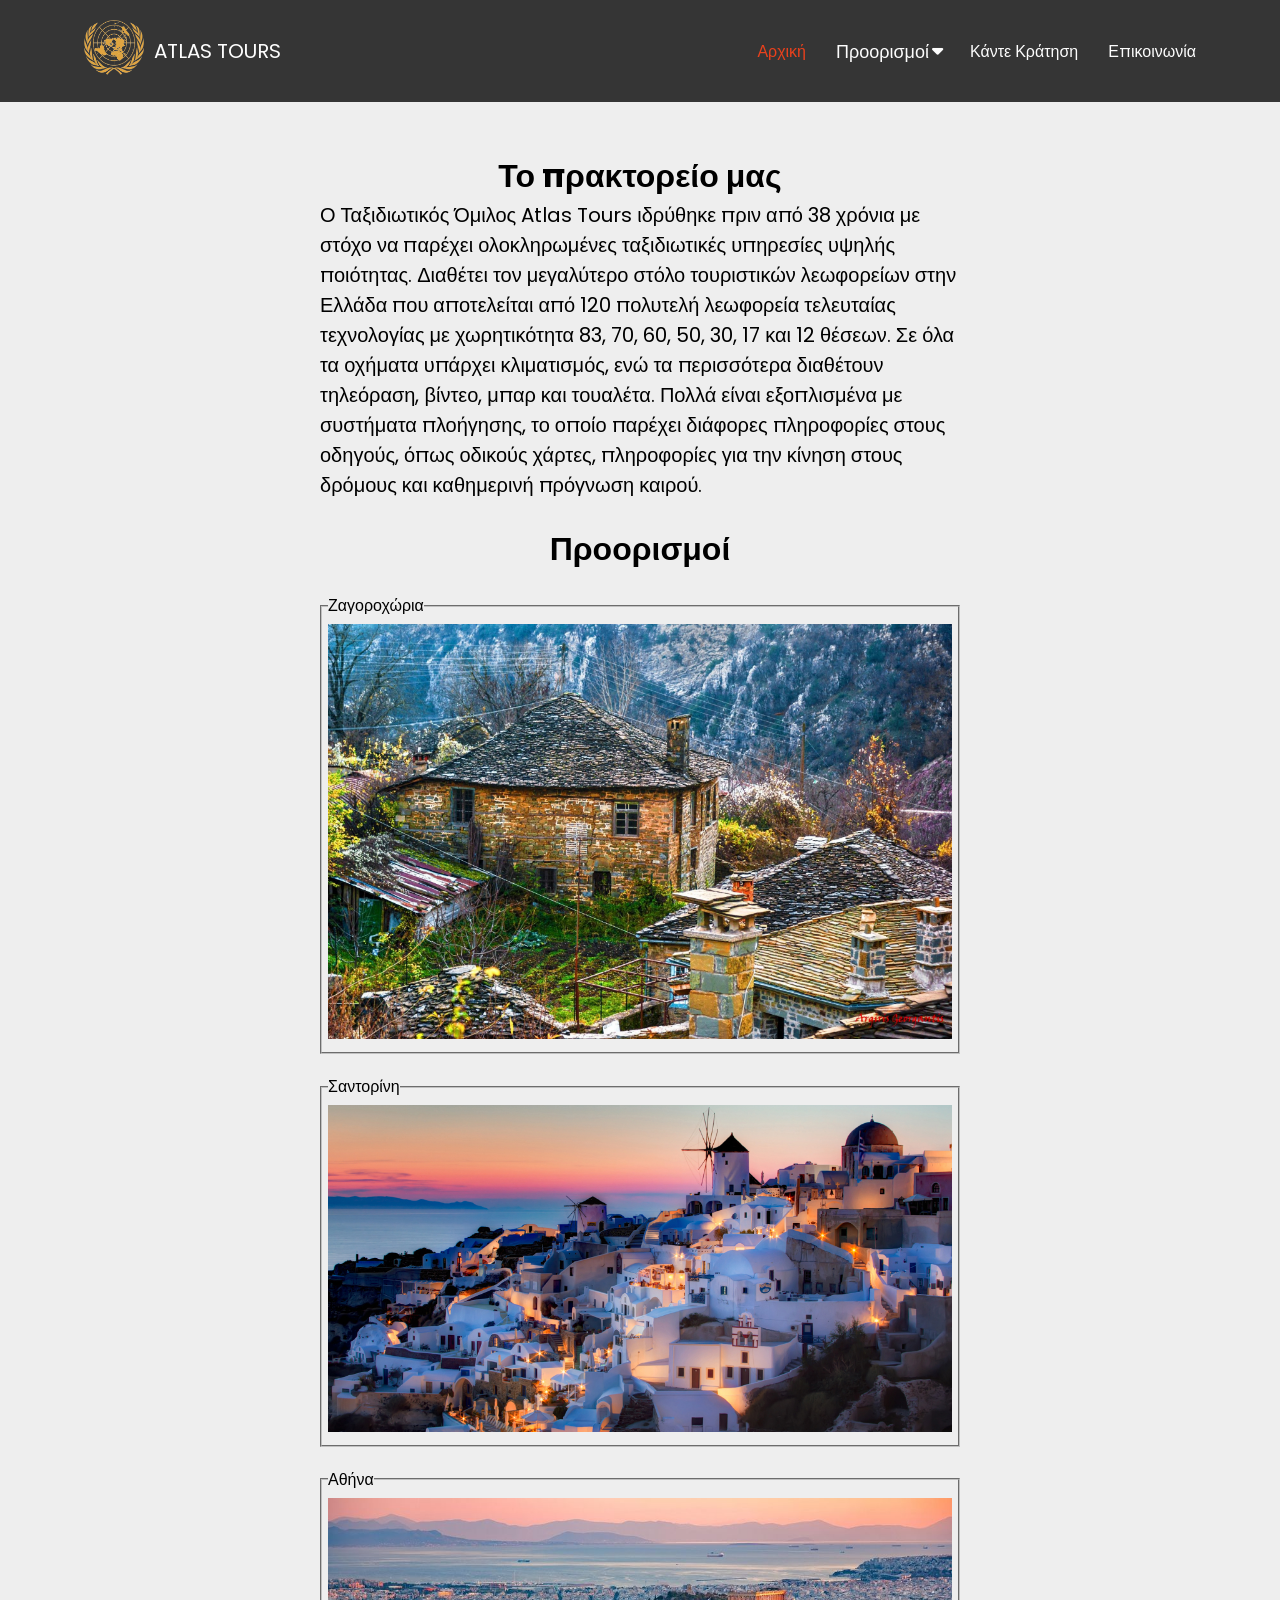
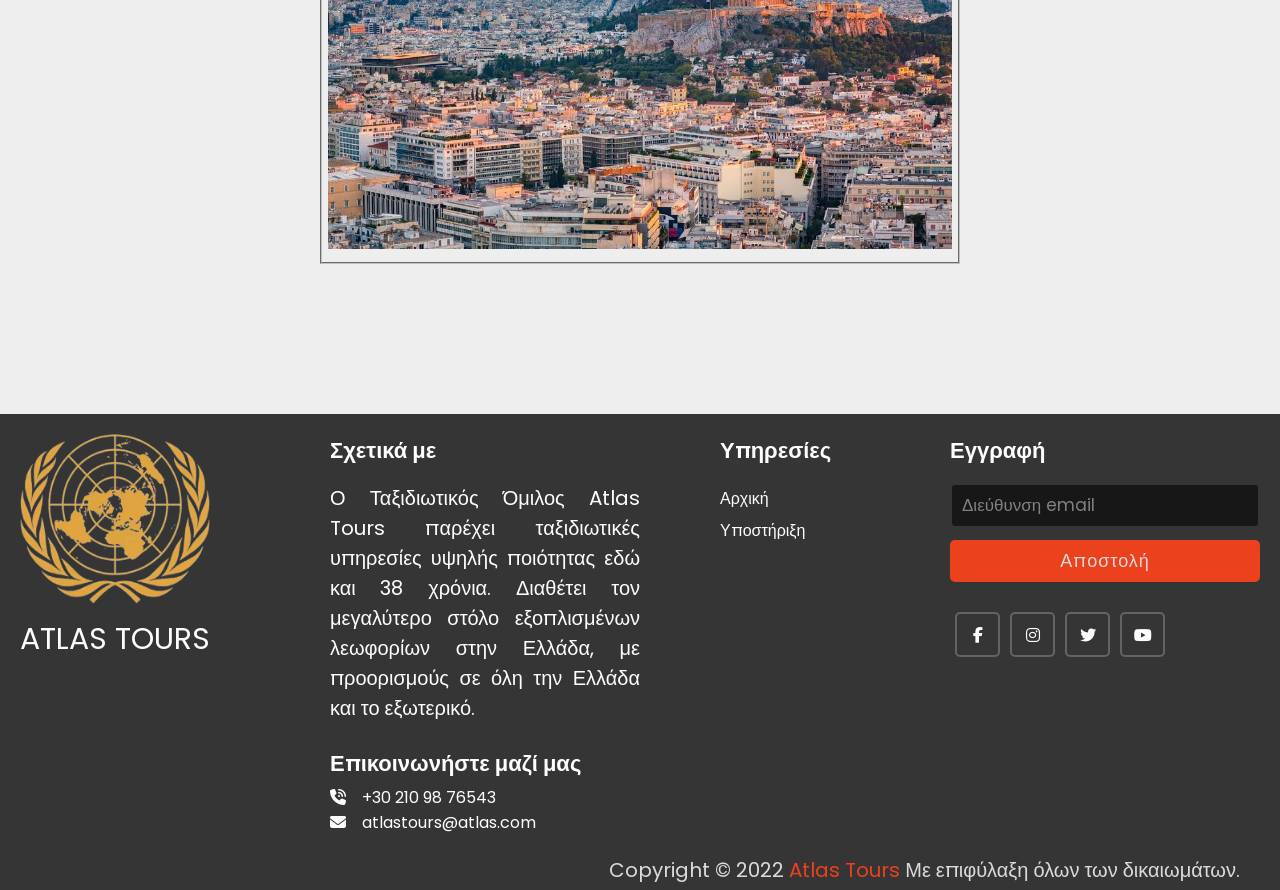
<file: Atlas Tours/index.html>
<!DOCTYPE html>
<html lang="el">
    <head>
        <meta charset="UTF-8">
        <meta name="viewport" content="width=device-width, initial-scale=1.0">
        <link rel="icon" href="images/logo.png">
        <link rel="stylesheet" type="text/css" href="body.css">
        <link rel="stylesheet" type="text/css" href="navbar.css">
        <link rel="stylesheet" type="text/css" href="footer.css">
        <link rel="stylesheet" type="text/css" href="https://cdnjs.cloudflare.com/ajax/libs/font-awesome/6.1.1/css/all.min.css">
        <link rel="stylesheet" type="text/css" href="form.css">
        <script type="text/javascript" src="javascript.js" defer></script>
        <title>Atlas Tours - Αρχική</title>
    </head>
    <body>
        <header id="anchor">
            <div class="header-inner">
                <div class="logo">
                    <a href="index.html"><img src="images/logo.png" alt="Logo"></a>
                    <a href="index.html">
                        <p>ATLAS TOURS</p>
                    </a>
                </div>
                <nav class="nav-menu">
                    <div class="navbar-links">
                        <ul>
                            <a href="index.html" class="nav-link-active">Αρχική</a>
                            <div class="dropdown">
                                <button class="dropbtn navbar-links">Προορισμοί
                                <i class="fa fa-caret-down" style="position: relative; left: 3px"></i>
                                </button>
                                <div class="dropdown-content">
                                    <a href="zagorochoria.html">Ζαγοροχώρια</a>
                                    <a href="santorini.html">Σαντορίνη</a>
                                    <a href="athens.html">Αθήνα</a>
                                </div>
                            </div>
                            <a href="booking.html">Κάντε Κράτηση</a>
                            <a href="contact.html">Επικοινωνία</a>
                        </ul>
                    </div>
                </nav>
            </div>
        </header>
        <a id="scrollup-off" href="#anchor" style="position: fixed; z-index: 2147483647;"><i class="fa fa-chevron-up"></i></a>
        <br><br>
        <div class="main-content">
            <center>
                <h1>Το πρακτορείο μας</h1>
            </center>
            <p>Ο Ταξιδιωτικός Όμιλος Atlas Tours ιδρύθηκε πριν από 38 χρόνια με στόχο να παρέχει ολοκληρωμένες ταξιδιωτικές υπηρεσίες υψηλής ποιότητας. Διαθέτει τον μεγαλύτερο στόλο τουριστικών λεωφορείων στην Ελλάδα που αποτελείται από 120 πολυτελή λεωφορεία τελευταίας τεχνολογίας με χωρητικότητα 83, 70, 60, 50, 30, 17 και 12 θέσεων. Σε όλα τα οχήματα υπάρχει κλιματισμός, ενώ τα περισσότερα διαθέτουν τηλεόραση, βίντεο, μπαρ και τουαλέτα. Πολλά είναι εξοπλισμένα με συστήματα πλοήγησης, το οποίο παρέχει διάφορες πληροφορίες στους οδηγούς, όπως οδικούς χάρτες, πληροφορίες για την κίνηση στους δρόμους και καθημερινή πρόγνωση καιρού. </p>
        </div>
        <br>
        <div class="dest-image">
            <h1 style="text-align: center;">Προορισμοί</h1>
            <ul>
                <fieldset>
                    <legend>Ζαγοροχώρια</legend>
                    <a href="zagorochoria.html"><img src="images/zagoroxoria.jpg" width="100%"></a>
                </fieldset>
                <fieldset>
                    <legend>Σαντορίνη</legend>
                    <a href="santorini.html"><img src="images/santorini.jpg" width="100%"></a>
                </fieldset>
                <fieldset>
                    <legend>Αθήνα</legend>
                    <a href="athens.html"><img src="images/athens.jpg" width="100%"></a>
                </fieldset>
            </ul>
        </div>
        <br><br><br>
        <br><br><br>
        <footer>
            <div class="footer-content">
                <div class="logo-footer box">
                    <a href="index.html">
                    <img src="images/logo.png" alt="logo" />
                    </a>
                    <br>
                    <a href="index.html">ATLAS TOURS</a>
                </div>
                <div class="left box">
                    <div class="upper">
                        <div class="topic">Σχετικά με</div>
                        <p>Ο Ταξιδιωτικός Όμιλος Atlas Tours παρέχει ταξιδιωτικές υπηρεσίες υψηλής ποιότητας εδώ και 38 χρόνια.
                            Διαθέτει τον μεγαλύτερο στόλο εξοπλισμένων λεωφορίων στην Ελλάδα, με προορισμούς σε όλη την Ελλάδα και το εξωτερικό.
                        </p>
                    </div>
                    <div class="lower">
                        <div class="topic">Επικοινωνήστε μαζί μας</div>
                        <div class="phone">
                            <a href="tel: 210420696969">
                            <i class="fas fa-phone-volume"></i>+30 210 98 76543</a>
                        </div>
                        <div class="email">
                            <a href="mailto:atlastours@atlas.com">
                            <i class="fas fa-envelope"></i>atlastours@atlas.com</a>
                        </div>
                    </div>
                </div>
                <div class="middle box">
                    <div class="topic">Υπηρεσίες</div>
                    <div>
                        <a href="index.html">Αρχική</a>
                    </div>
                    <div>
                        <a href="contact.html">Υποστήριξη</a>
                    </div>
                </div>
                <div class="right box">
                    <div class="topic">Εγγραφή</div>
                    <form action="#">
                        <input type="text" placeholder="Διεύθυνση email">
                        <input type="submit" name="" value="Αποστολή">
                        <div class="media-icons">
                            <div class="facebook">
                                <a href="https://www.facebook.com">
                                <i class="fab fa-facebook-f"></i>
                                </a>
                            </div>
                            <div class="instagram">
                                <a href="https://www.instagram.com">
                                <i class="fab fa-instagram"></i>
                                </a>
                            </div>
                            <div class="twitter">
                                <a href="https://www.twitter.com">
                                <i class="fab fa-twitter"></i>
                                </a>
                            </div>
                            <div class="youtube">
                                <a href="https://www.youtube.com">
                                <i class="fab fa-youtube"></i>
                                </a>
                            </div>
                        </div>
                    </form>
                </div>
            </div>
            <div class="bottom">
                <p>Copyright © 2022 <a href="index.html">Atlas Tours</a> Με επιφύλαξη όλων των δικαιωμάτων. </p>
            </div>
        </footer>
    </body>
</html>
</file>
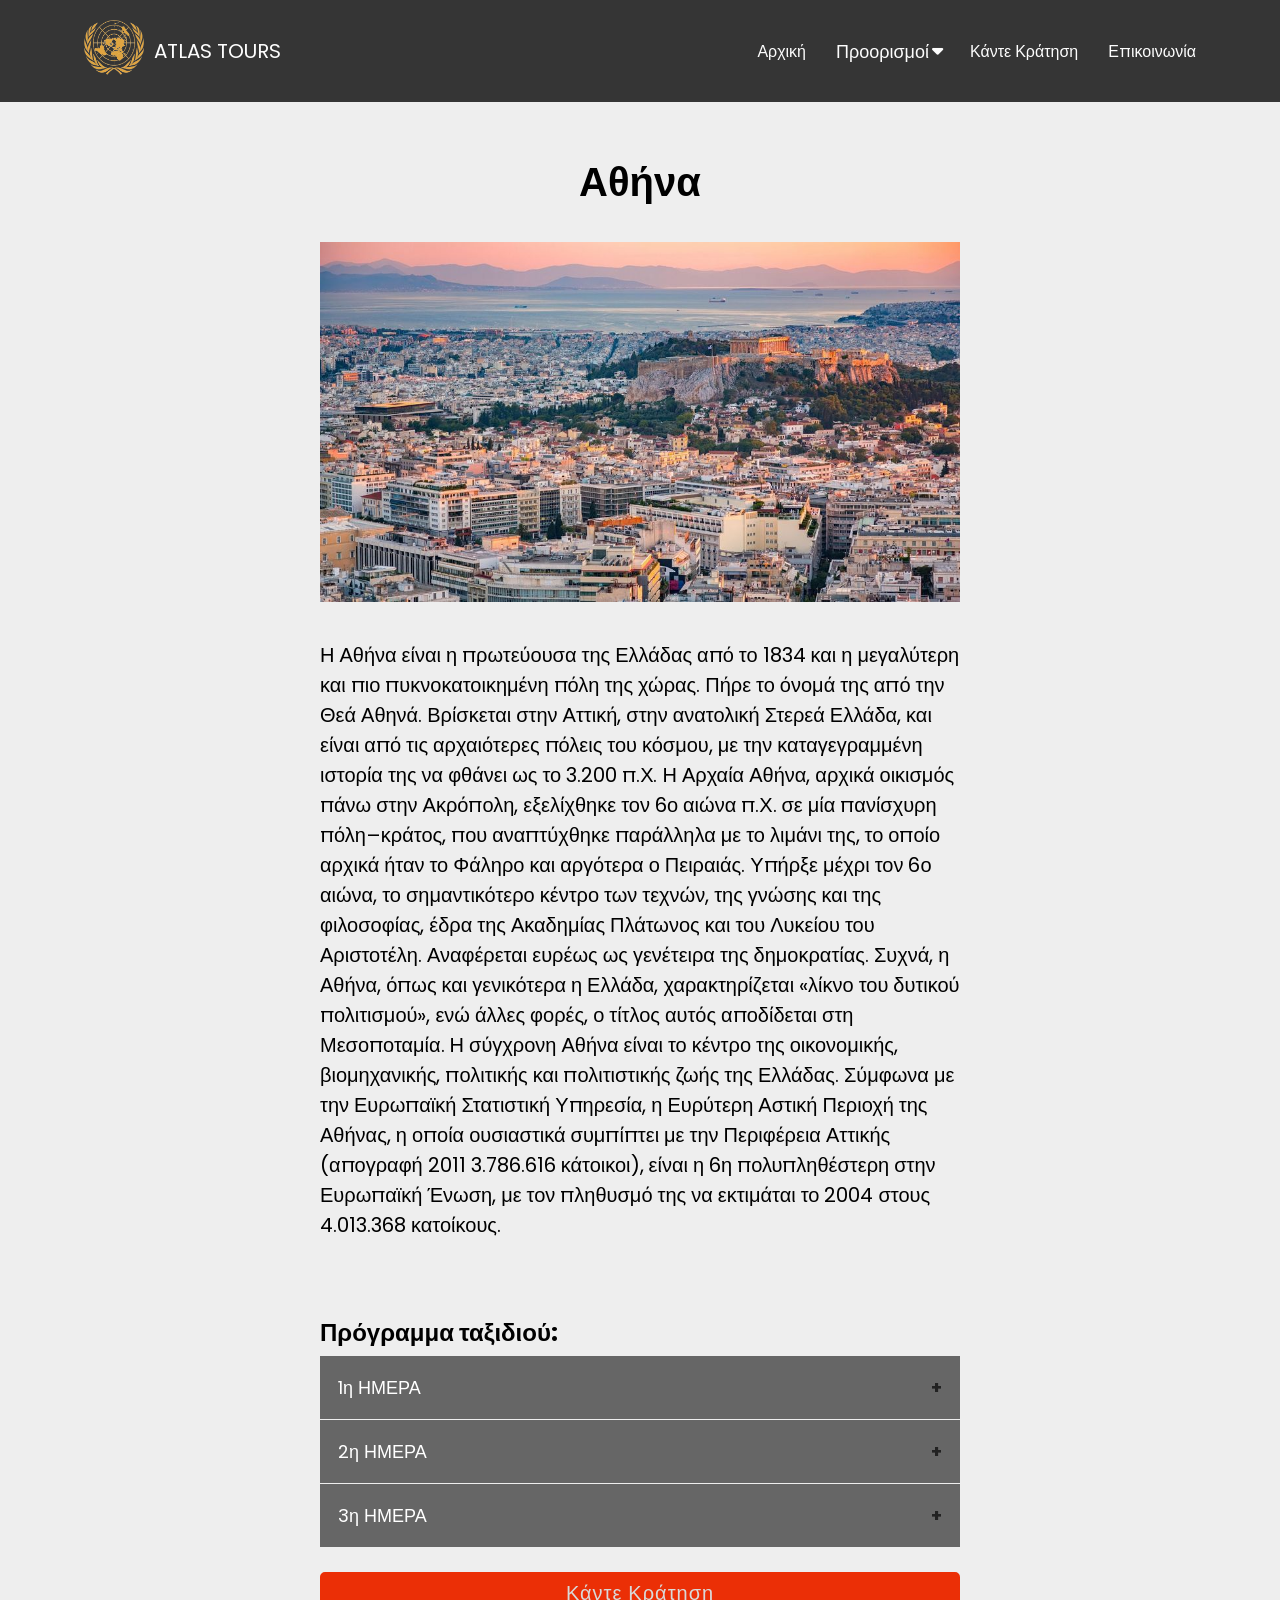
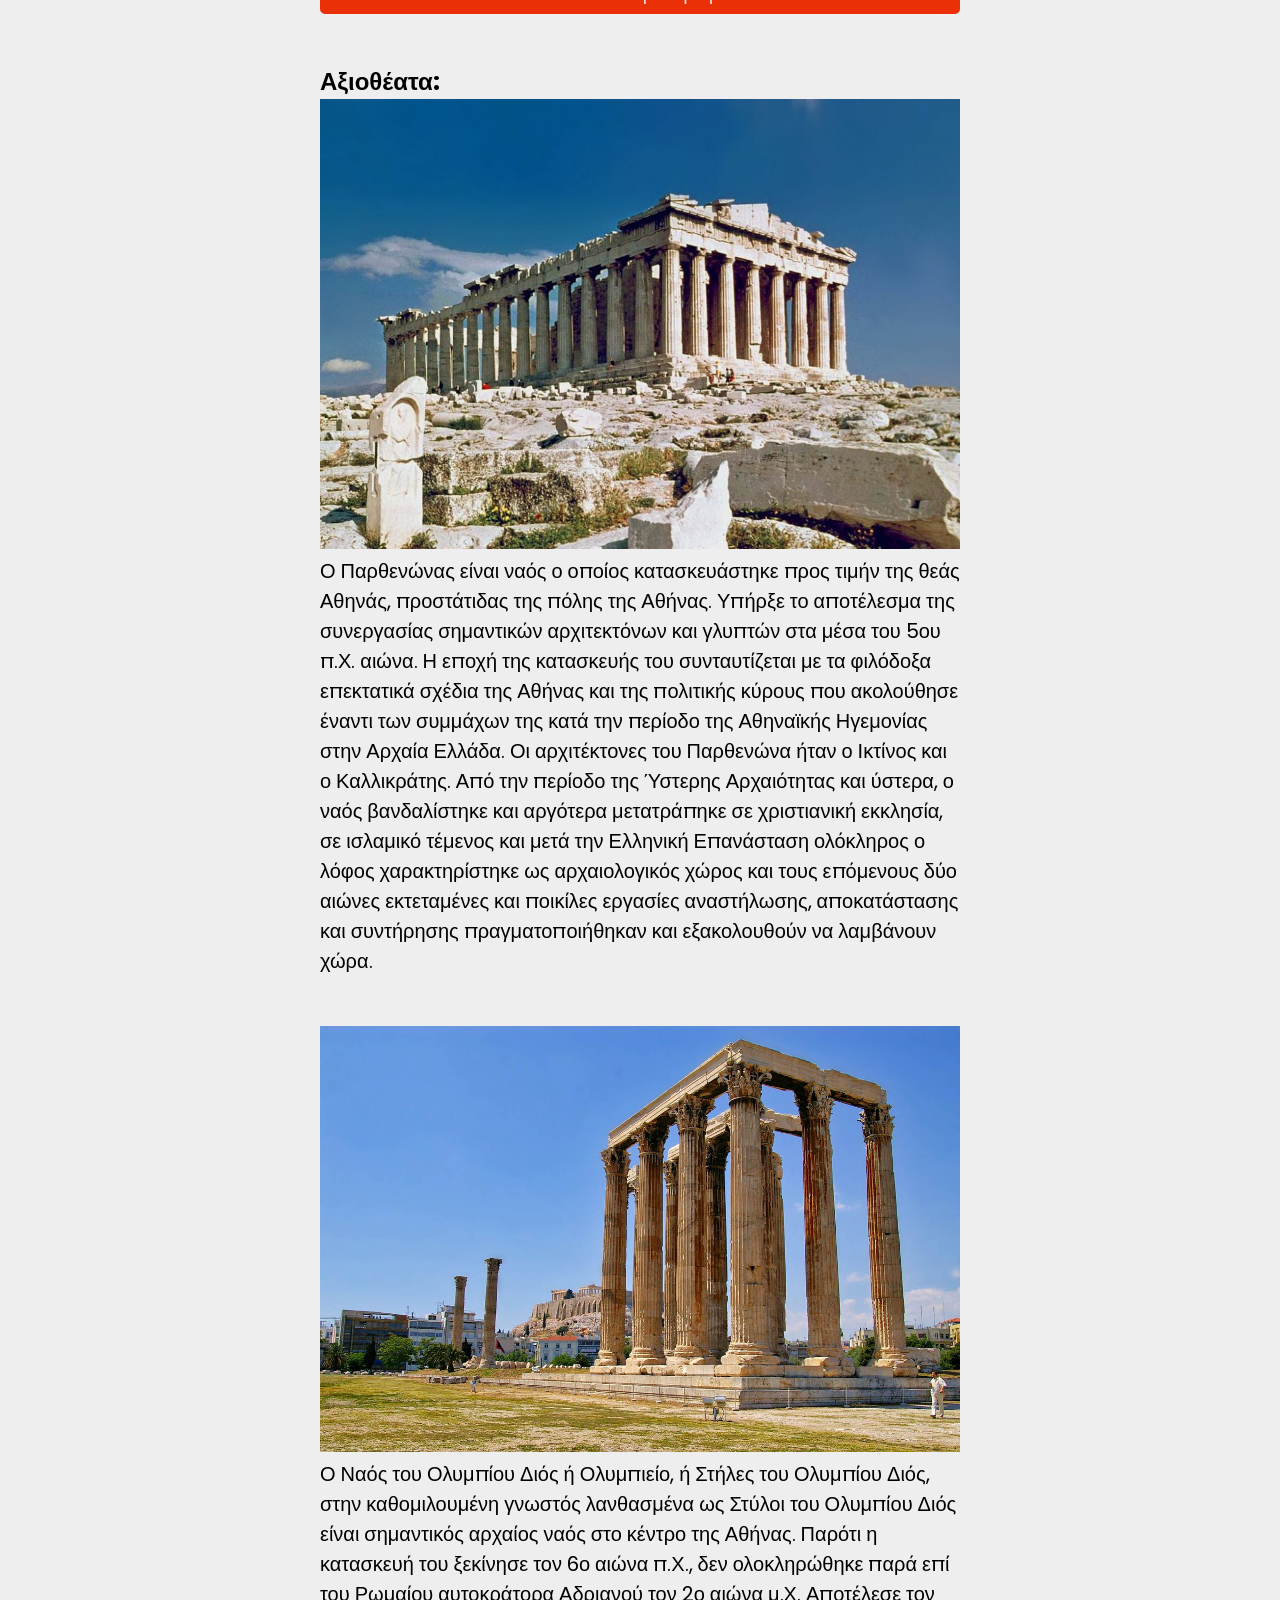
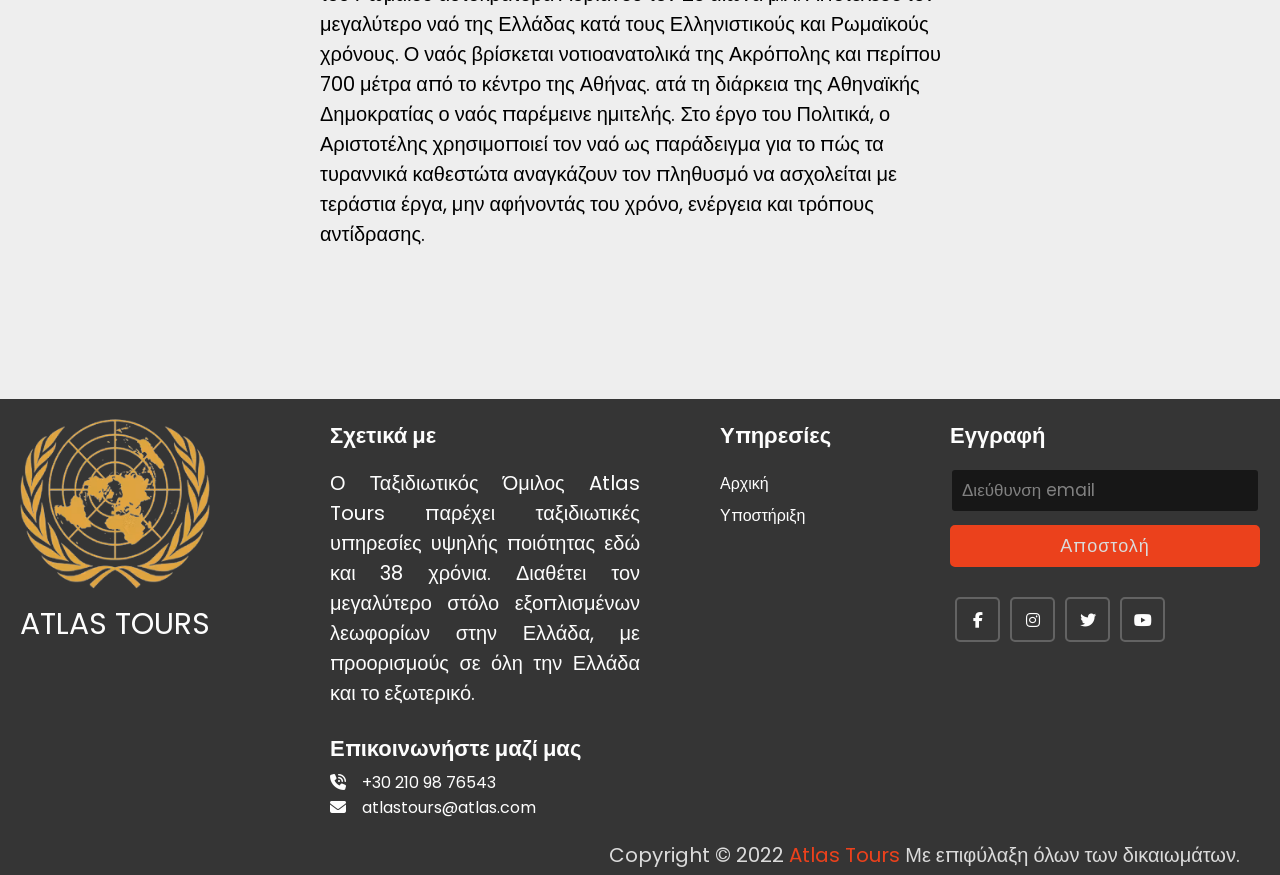
<file: Atlas Tours/athens.html>
<!DOCTYPE html>
<html lang="el">
    <head>
        <meta charset="UTF-8">
        <meta name="viewport" content="width=device-width, initial-scale=1.0">
        <link rel="icon" href="images/logo.png">
        <link rel="stylesheet" type="text/css" href="body.css">
        <link rel="stylesheet" type="text/css" href="navbar.css">
        <link rel="stylesheet" type="text/css" href="footer.css">
        <link rel="stylesheet" type="text/css" href="https://cdnjs.cloudflare.com/ajax/libs/font-awesome/6.1.1/css/all.min.css">
        <link rel="stylesheet" type="text/css" href="form.css">
        <script type="text/javascript" src="javascript.js" defer></script>
        <title>Atlas Tours - Προορισμοί - Αθήνα</title>
    </head>
    <body>
        <header id="anchor">
            <div class="header-inner">
                <div class="logo">
                    <a href="index.html"><img src="images/logo.png" alt="Logo"></a>
                    <a href="index.html">
                        <p>ATLAS TOURS</p>
                    </a>
                </div>
                <nav class="nav-menu">
                    <div class="navbar-links">
                        <ul>
                            <a href="index.html">Αρχική</a>
                            <div class="dropdown">
                                <button class="dropbtn navbar-links">Προορισμοί
                                <i class="fa fa-caret-down" style="position: relative; left: 3px"></i>
                                </button>
                                <div class="dropdown-content">
                                    <a href="zagorochoria.html">Ζαγοροχώρια</a>
                                    <a href="santorini.html">Σαντορίνη</a>
                                    <a href="athens.html" class="nav-link-active">Αθήνα</a>
                                </div>
                            </div>
                            <a href="booking.html">Κάντε Κράτηση</a>
                            <a href="contact.html">Επικοινωνία</a>
                        </ul>
                    </div>
                </nav>
            </div>
        </header>
        <a id="scrollup-off" href="#anchor" style="position: fixed; z-index: 2147483647;"><i class="fa fa-chevron-up"></i></a>
        <br><br>
        <div class="head-content">
            <h1 style="text-align: center;">Αθήνα</h1>
            <br>
            <img src="images/athens.jpg" alt="Αθήνα" width=100%; height=auto;><br><br>
            <p>Η Αθήνα είναι η πρωτεύουσα της Ελλάδας από το 1834 και η μεγαλύτερη και πιο πυκνοκατοικημένη πόλη της χώρας.
                Πήρε το όνομά της από την Θεά Αθηνά. Βρίσκεται στην Αττική, στην ανατολική Στερεά Ελλάδα, και είναι από τις αρχαιότερες
                πόλεις του κόσμου, με την καταγεγραμμένη ιστορία της να φθάνει ως το 3.200 π.Χ.
                Η Αρχαία Αθήνα, αρχικά οικισμός πάνω στην Ακρόπολη, εξελίχθηκε τον 6ο αιώνα π.Χ. σε μία πανίσχυρη πόλη–κράτος,
                που αναπτύχθηκε παράλληλα με το λιμάνι της, το οποίο αρχικά ήταν το Φάληρο και αργότερα ο Πειραιάς. Υπήρξε μέχρι
                τον 6ο αιώνα, το σημαντικότερο κέντρο των τεχνών, της γνώσης και της φιλοσοφίας, έδρα της Ακαδημίας Πλάτωνος και
                του Λυκείου του Αριστοτέλη. Αναφέρεται ευρέως ως γενέτειρα της δημοκρατίας. Συχνά, η Αθήνα, όπως και γενικότερα
                η Ελλάδα, χαρακτηρίζεται «λίκνο του δυτικού πολιτισμού», ενώ άλλες φορές, ο τίτλος αυτός αποδίδεται στη Μεσοποταμία.
                Η σύγχρονη Αθήνα είναι το κέντρο της οικονομικής, βιομηχανικής, πολιτικής και πολιτιστικής ζωής της Ελλάδας. Σύμφωνα
                με την Ευρωπαϊκή Στατιστική Υπηρεσία, η Ευρύτερη Αστική Περιοχή της Αθήνας, η οποία ουσιαστικά συμπίπτει με την Περιφέρεια
                Αττικής (απογραφή 2011 3.786.616 κάτοικοι), είναι η 6η πολυπληθέστερη στην Ευρωπαϊκή Ένωση, με τον πληθυσμό της να εκτιμάται
                το 2004 στους 4.013.368 κατοίκους.
            </p>
        </div>
        </div>
        <br><br><br>
        <div class="main-content">
            <h2 style="padding-bottom: 5px">Πρόγραμμα ταξιδιού:</h2>
            <button type="button" class="collapsible">1η ΗΜΕΡΑ</button>
            <div id="content">
                <p style="padding: 20px 0;">Αναχώρηση από τα ΚΤΕΛ Θεσσαλονίκης στις 12:00. Άφιξη στο ξενοδοχείο στην Αθήνα στις 17:00. Ελεύθερος χρόνος.
                </p>
            </div>
            <button type="button" class="collapsible">2η ΗΜΕΡΑ</button>
            <div id="content">
                <p style="padding: 20px 0;">Επίσκεψη στην Ακρόπολη και στο Παρθενώνα στις 12:00. Επίσκεψη στο Μουσείο της Ακρόπολης στις 13:00. Επιστροφή στο ξενοδοχείο στις 16:00.
                    Επίσκεψη στο Ναό του Ολυμπίου Διός στις 19:00. Επιστροφή στο ξενοδοχείο στις 20:00.
            </div>
            <button type="button" class="collapsible">3η ΗΜΕΡΑ</button>
            <div id="content">
                <p style="padding: 20px 0;">Αναχώρηση από τα ΚΤΕΛ Αθηνών στις 12:00. Άφιξη στα ΚΤΕΛ Θεσσαλονίκης στις 5:00.
                </p>
            </div>
            <br>
            <button class="book" onclick="document.getElementsByClassName('modal')[0].style.display='flex'">Κάντε Κράτηση</button>
            <br><br>
            <h2>Αξιοθέατα:</h2>
            <img src="images/parthenon.jpg" alt="Παρθενώνας" width="100%"; height="auto">
            <p>Ο Παρθενώνας είναι ναός ο οποίος κατασκευάστηκε προς τιμήν της θεάς Αθηνάς, προστάτιδας
                της πόλης της Αθήνας. Υπήρξε το αποτέλεσμα της συνεργασίας σημαντικών αρχιτεκτόνων και
                γλυπτών στα μέσα του 5ου π.Χ. αιώνα. Η εποχή της κατασκευής του συνταυτίζεται με τα φιλόδοξα επεκτατικά
                σχέδια της Αθήνας και της πολιτικής κύρους που ακολούθησε έναντι των συμμάχων της κατά
                την περίοδο της Αθηναϊκής Ηγεμονίας στην Αρχαία Ελλάδα. Οι αρχιτέκτονες του Παρθενώνα ήταν ο Ικτίνος
                και ο Καλλικράτης. Από την περίοδο της Ύστερης Αρχαιότητας και ύστερα, ο ναός βανδαλίστηκε και αργότερα
                μετατράπηκε σε χριστιανική εκκλησία, σε ισλαμικό τέμενος και μετά την Ελληνική Επανάσταση ολόκληρος ο λόφος
                χαρακτηρίστηκε ως αρχαιολογικός χώρος και τους επόμενους δύο αιώνες εκτεταμένες και ποικίλες εργασίες αναστήλωσης,
                αποκατάστασης και συντήρησης πραγματοποιήθηκαν και εξακολουθούν να λαμβάνουν χώρα.
            </p>
            <br><br>
            <img src="images/olympiou_dios.jpg" alt="Ναός του Ολυμπίου Διός" width="100%" height="auto">
            <p>Ο Ναός του Ολυμπίου Διός ή Ολυμπιείο, ή Στήλες του Ολυμπίου Διός, στην καθομιλουμένη γνωστός
                λανθασμένα ως Στύλοι του Ολυμπίου Διός είναι σημαντικός αρχαίος ναός στο κέντρο της
                Αθήνας. Παρότι η κατασκευή του ξεκίνησε τον 6ο αιώνα π.Χ., δεν ολοκληρώθηκε παρά επί του Ρωμαίου
                αυτοκράτορα Αδριανού τον 2ο αιώνα μ.Χ. Αποτέλεσε τον μεγαλύτερο ναό της Ελλάδας κατά τους Ελληνιστικούς
                και Ρωμαϊκούς χρόνους. Ο ναός βρίσκεται νοτιοανατολικά της Ακρόπολης και περίπου 700 μέτρα από το κέντρο της Αθήνας.
                ατά τη διάρκεια της Αθηναϊκής Δημοκρατίας ο ναός παρέμεινε ημιτελής. Στο έργο του Πολιτικά, ο Αριστοτέλης
                χρησιμοποιεί τον ναό ως παράδειγμα για το πώς τα τυραννικά καθεστώτα αναγκάζουν τον πληθυσμό να ασχολείται με
                τεράστια έργα, μην αφήνοντάς του χρόνο, ενέργεια και τρόπους αντίδρασης.
            </p>
        </div>
        <br><br><br>
        <br><br><br>
        <div class="modal">
            <div id="book-form" class="book-form animate">
                <form action="">
                    <div>
                        <span onclick="document.getElementsByClassName('modal')[0].style.display='none'" class="close" title="Close Modal">&times;</span>
                    </div>
                    <div class="content">
                        <label for="fname" class="required">Όνομα:</label>
                        <input type="text" name="fname" placeholder="Όνομα" required>
                        <label for="lname" class="required">Επώνυμο:</label>
                        <input type="text" name="lname" placeholder="Επώνυμο" required>
                        <label for="phone-number" class="required">Τηλέφωνο:</label>
                        <input type="tel" name="phone-number" placeholder="Αριθμός Τηλεφώνου"  required>
                        <label for="email">Διεύθυνση email:</label>
                        <input type="email" name="email" placeholder="Διεύθυνση email">
                        <fieldset>
                            <div style="display:inline-block; width: 49%;">
                                <label for="destination" class="required">Προορισμός:</label>
                                <select name="destination">
                                    <option value="zagorochoria">Ζαγοροχώρια</option>
                                    <option value="santorini">Σαντορίνη</option>
                                    <option value="ahtens">Αθήνα</option>
                                </select>
                            </div>
                            <div style="display:inline-block; width: 50%">
                                <label for="people" class="required">Άτομα:</label>
                                <select name="people">
                                    <option value="1">1</option>
                                    <option value="2">2</option>
                                    <option value="3">3</option>
                                    <option value="4">4</option>
                                    <option value="5">5</option>
                                    <option value="6">6</option>
                                </select>
                            </div>
                        </fieldset>
                    </div>
                    <input type="submit" value="Υποβολή"required>
                </form>
            </div>
        </div>
        <footer>
            <div class="footer-content">
                <div class="logo-footer box">
                    <a href="index.html">
                    <img src="images/logo.png" alt="logo" />
                    </a>
                    <br>
                    <a href="index.html">ATLAS TOURS</a>
                </div>
                <div class="left box">
                    <div class="upper">
                        <div class="topic">Σχετικά με</div>
                        <p>Ο Ταξιδιωτικός Όμιλος Atlas Tours παρέχει ταξιδιωτικές υπηρεσίες υψηλής ποιότητας εδώ και 38 χρόνια.
                            Διαθέτει τον μεγαλύτερο στόλο εξοπλισμένων λεωφορίων στην Ελλάδα, με προορισμούς σε όλη την Ελλάδα και το εξωτερικό.
                        </p>
                    </div>
                    <div class="lower">
                        <div class="topic">Επικοινωνήστε μαζί μας</div>
                        <div class="phone">
                            <a href="tel: 210420696969">
                            <i class="fas fa-phone-volume"></i>+30 210 98 76543</a>
                        </div>
                        <div class="email">
                            <a href="mailto:atlastours@atlas.com">
                            <i class="fas fa-envelope"></i>atlastours@atlas.com</a>
                        </div>
                    </div>
                </div>
                <div class="middle box">
                    <div class="topic">Υπηρεσίες</div>
                    <div>
                        <a href="index.html">Αρχική</a>
                    </div>
                    <div>
                        <a href="contact.html">Υποστήριξη</a>
                    </div>
                </div>
                <div class="right box">
                    <div class="topic">Εγγραφή</div>
                    <form action="#">
                        <input type="text" placeholder="Διεύθυνση email">
                        <input type="submit" name="" value="Αποστολή">
                        <div class="media-icons">
                            <div class="facebook">
                                <a href="https://www.facebook.com">
                                <i class="fab fa-facebook-f"></i>
                                </a>
                            </div>
                            <div class="instagram">
                                <a href="https://www.instagram.com">
                                <i class="fab fa-instagram"></i>
                                </a>
                            </div>
                            <div class="twitter">
                                <a href="https://www.twitter.com">
                                <i class="fab fa-twitter"></i>
                                </a>
                            </div>
                            <div class="youtube">
                                <a href="https://www.youtube.com">
                                <i class="fab fa-youtube"></i>
                                </a>
                            </div>
                        </div>
                    </form>
                </div>
            </div>
            <div class="bottom">
                <p>Copyright © 2022 <a href="index.html">Atlas Tours</a> Με επιφύλαξη όλων των δικαιωμάτων. </p>
            </div>
        </footer>
    </body>
</html>
</file>
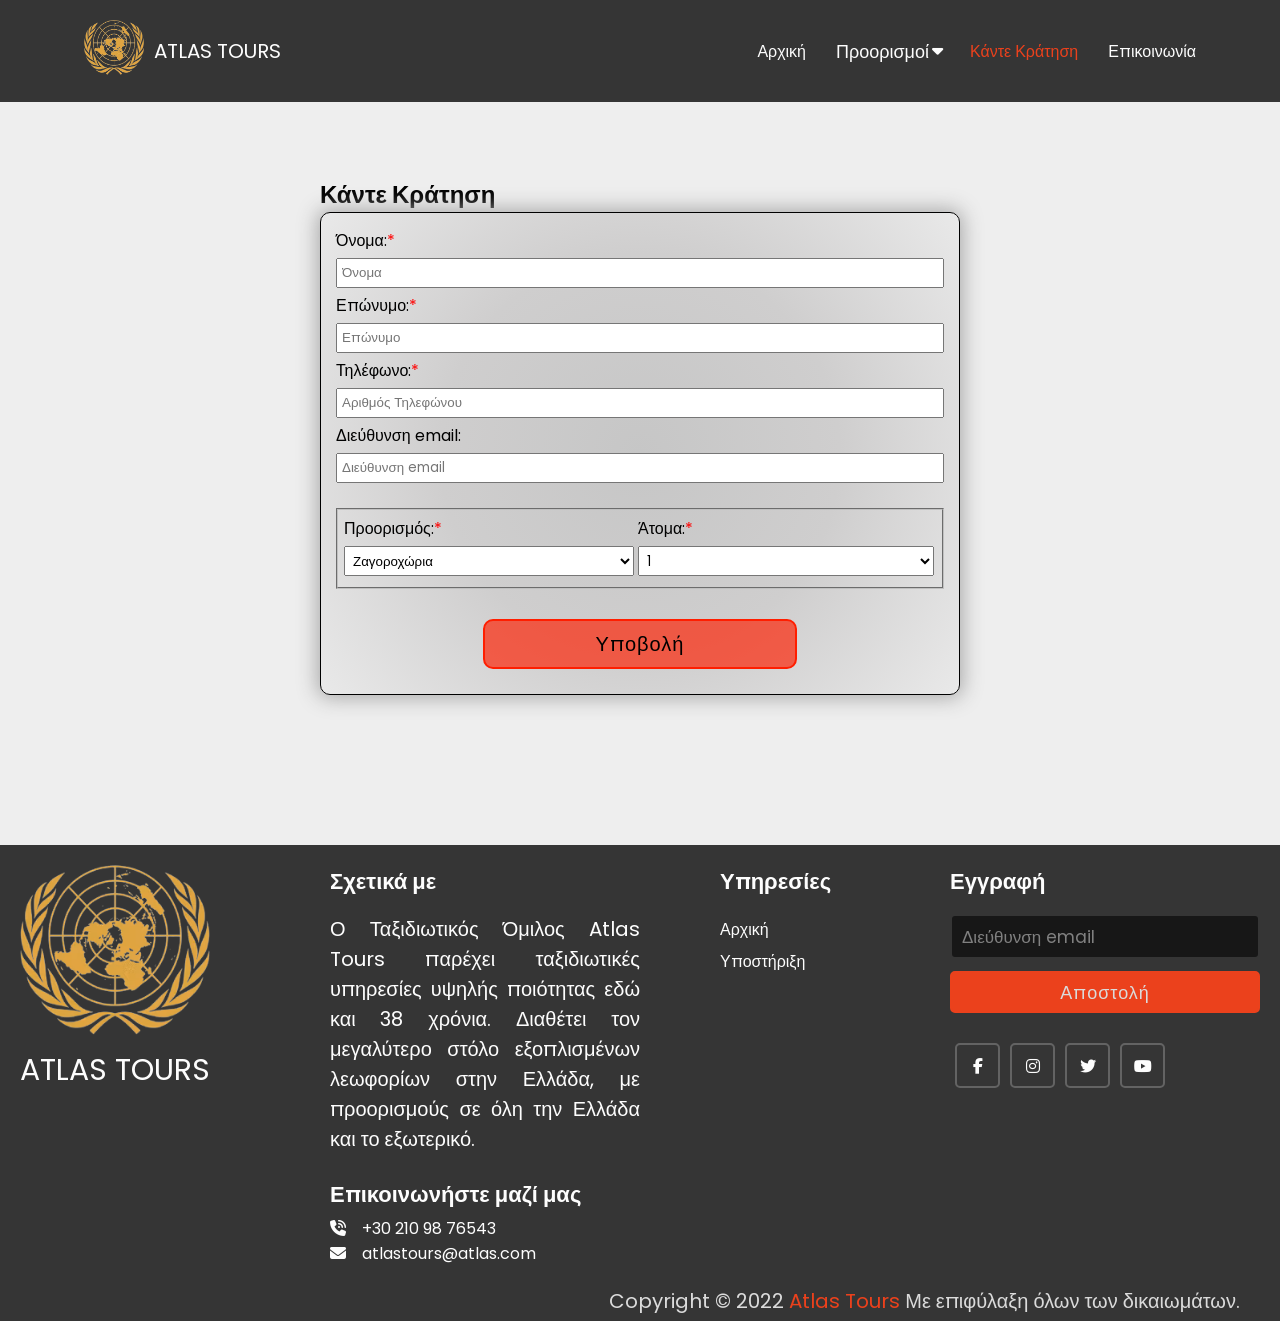
<file: Atlas Tours/booking.html>
<!DOCTYPE html>
<html lang="el">
    <head>
        <meta charset="UTF-8">
        <meta name="viewport" content="width=device-width, initial-scale=1.0">
        <link rel="icon" href="images/logo.png">
        <link rel="stylesheet" type="text/css" href="body.css">
        <link rel="stylesheet" type="text/css" href="navbar.css">
        <link rel="stylesheet" type="text/css" href="footer.css">
        <link rel="stylesheet" type="text/css" href="https://cdnjs.cloudflare.com/ajax/libs/font-awesome/6.1.1/css/all.min.css">
        <link rel="stylesheet" type="text/css" href="form.css">
        <script type="text/javascript" src="javascript.js" defer></script>
        <title>Atlas Tours - Κρατήσεις</title>
    </head>
    <body>
        <header id="anchor">
            <div class="header-inner">
                <div class="logo">
                    <a href="index.html"><img src="images/logo.png" alt="Logo"></a>
                    <a href="index.html">
                        <p>ATLAS TOURS</p>
                    </a>
                </div>
                <nav class="nav-menu">
                    <div class="navbar-links">
                        <ul>
                            <a href="index.html">Αρχική</a>
                            <div class="dropdown">
                                <button class="dropbtn navbar-links">Προορισμοί
                                <i class="fa fa-caret-down" style="position: relative; left: 3px"></i>
                                </button>
                                <div class="dropdown-content">
                                    <a href="zagorochoria.html">Ζαγοροχώρια</a>
                                    <a href="santorini.html">Σαντορίνη</a>
                                    <a href="athens.html">Αθήνα</a>
                                </div>
                            </div>
                            <a href="booking.html" class="nav-link-active">Κάντε Κράτηση</a>
                            <a href="contact.html">Επικοινωνία</a>
                        </ul>
                    </div>
                </nav>
            </div>
        </header>
        <a id="scrollup-off" href="#anchor" style="position: fixed; z-index: 2147483647;"><i class="fa fa-chevron-up"></i></a>
        <br><br><br>
        <div style="width: 50%">
            <h2 style="position: relative;left:50%;">Κάντε Κράτηση</h2>
        </div>
        <div class="book-form">
            <form>
                <div class="content">
                    <label for="fname" class="required">Όνομα:</label>
                    <input type="text" name="fname" placeholder="Όνομα" required>
                    <label for="lname" class="required">Επώνυμο:</label>
                    <input type="text" name="lname" placeholder="Επώνυμο" required>
                    <label for="phone-number" class="required">Τηλέφωνο:</label>
                    <input type="tel" name="phone-number" placeholder="Αριθμός Τηλεφώνου"  required>
                    <label for="email">Διεύθυνση email:</label>
                    <input type="email" name="email" placeholder="Διεύθυνση email">
                    <fieldset>
                        <div style="display:inline-block; width: 49%;">
                            <label for="destination" class="required">Προορισμός:</label>
                            <select name="destination">
                                <option value="zagorochoria">Ζαγοροχώρια</option>
                                <option value="santorini">Σαντορίνη</option>
                                <option value="athens">Αθήνα</option>
                            </select>
                        </div>
                        <div style="display:inline-block; width: 50%">
                            <label for="people" class="required">Άτομα:</label>
                            <select name="people">
                                <option value="1">1</option>
                                <option value="2">2</option>
                                <option value="3">3</option>
                                <option value="4">4</option>
                                <option value="5">5</option>
                                <option value="6">6</option>
                            </select>
                        </div>
                    </fieldset>
                </div>
                <input type="submit" value="Υποβολή"required>
            </form>
        </div>
        <br><br><br>
        <br><br><br>
        <footer>
            <div class="footer-content">
                <div class="logo-footer box">
                    <a href="index.html">
                    <img src="images/logo.png" alt="logo" />
                    </a>
                    <br>
                    <a href="index.html">ATLAS TOURS</a>
                </div>
                <div class="left box">
                    <div class="upper">
                        <div class="topic">Σχετικά με</div>
                        <p>Ο Ταξιδιωτικός Όμιλος Atlas Tours παρέχει ταξιδιωτικές υπηρεσίες υψηλής ποιότητας εδώ και 38 χρόνια.
                            Διαθέτει τον μεγαλύτερο στόλο εξοπλισμένων λεωφορίων στην Ελλάδα, με προορισμούς σε όλη την Ελλάδα και το εξωτερικό.
                        </p>
                    </div>
                    <div class="lower">
                        <div class="topic">Επικοινωνήστε μαζί μας</div>
                        <div class="phone">
                            <a href="tel: 210420696969">
                            <i class="fas fa-phone-volume"></i>+30 210 98 76543</a>
                        </div>
                        <div class="email">
                            <a href="mailto:atlastours@atlas.com">
                            <i class="fas fa-envelope"></i>atlastours@atlas.com</a>
                        </div>
                    </div>
                </div>
                <div class="middle box">
                    <div class="topic">Υπηρεσίες</div>
                    <div>
                        <a href="index.html">Αρχική</a>
                    </div>
                    <div>
                        <a href="contact.html">Υποστήριξη</a>
                    </div>
                </div>
                <div class="right box">
                    <div class="topic">Εγγραφή</div>
                    <form action="">
                        <input type="text" placeholder="Διεύθυνση email">
                        <input type="submit" name="" value="Αποστολή">
                        <div class="media-icons">
                            <div class="facebook">
                                <a href="https://www.facebook.com">
                                <i class="fab fa-facebook-f"></i>
                                </a>
                            </div>
                            <div class="instagram">
                                <a href="https://www.instagram.com">
                                <i class="fab fa-instagram"></i>
                                </a>
                            </div>
                            <div class="twitter">
                                <a href="https://www.twitter.com">
                                <i class="fab fa-twitter"></i>
                                </a>
                            </div>
                            <div class="youtube">
                                <a href="https://www.youtube.com">
                                <i class="fab fa-youtube"></i>
                                </a>
                            </div>
                        </div>
                    </form>
                </div>
            </div>
            <div class="bottom">
                <p>Copyright © 2022 <a href="index.html">Atlas Tours</a> Με επιφύλαξη όλων των δικαιωμάτων. </p>
            </div>
        </footer>
    </body>
</html>
</file>
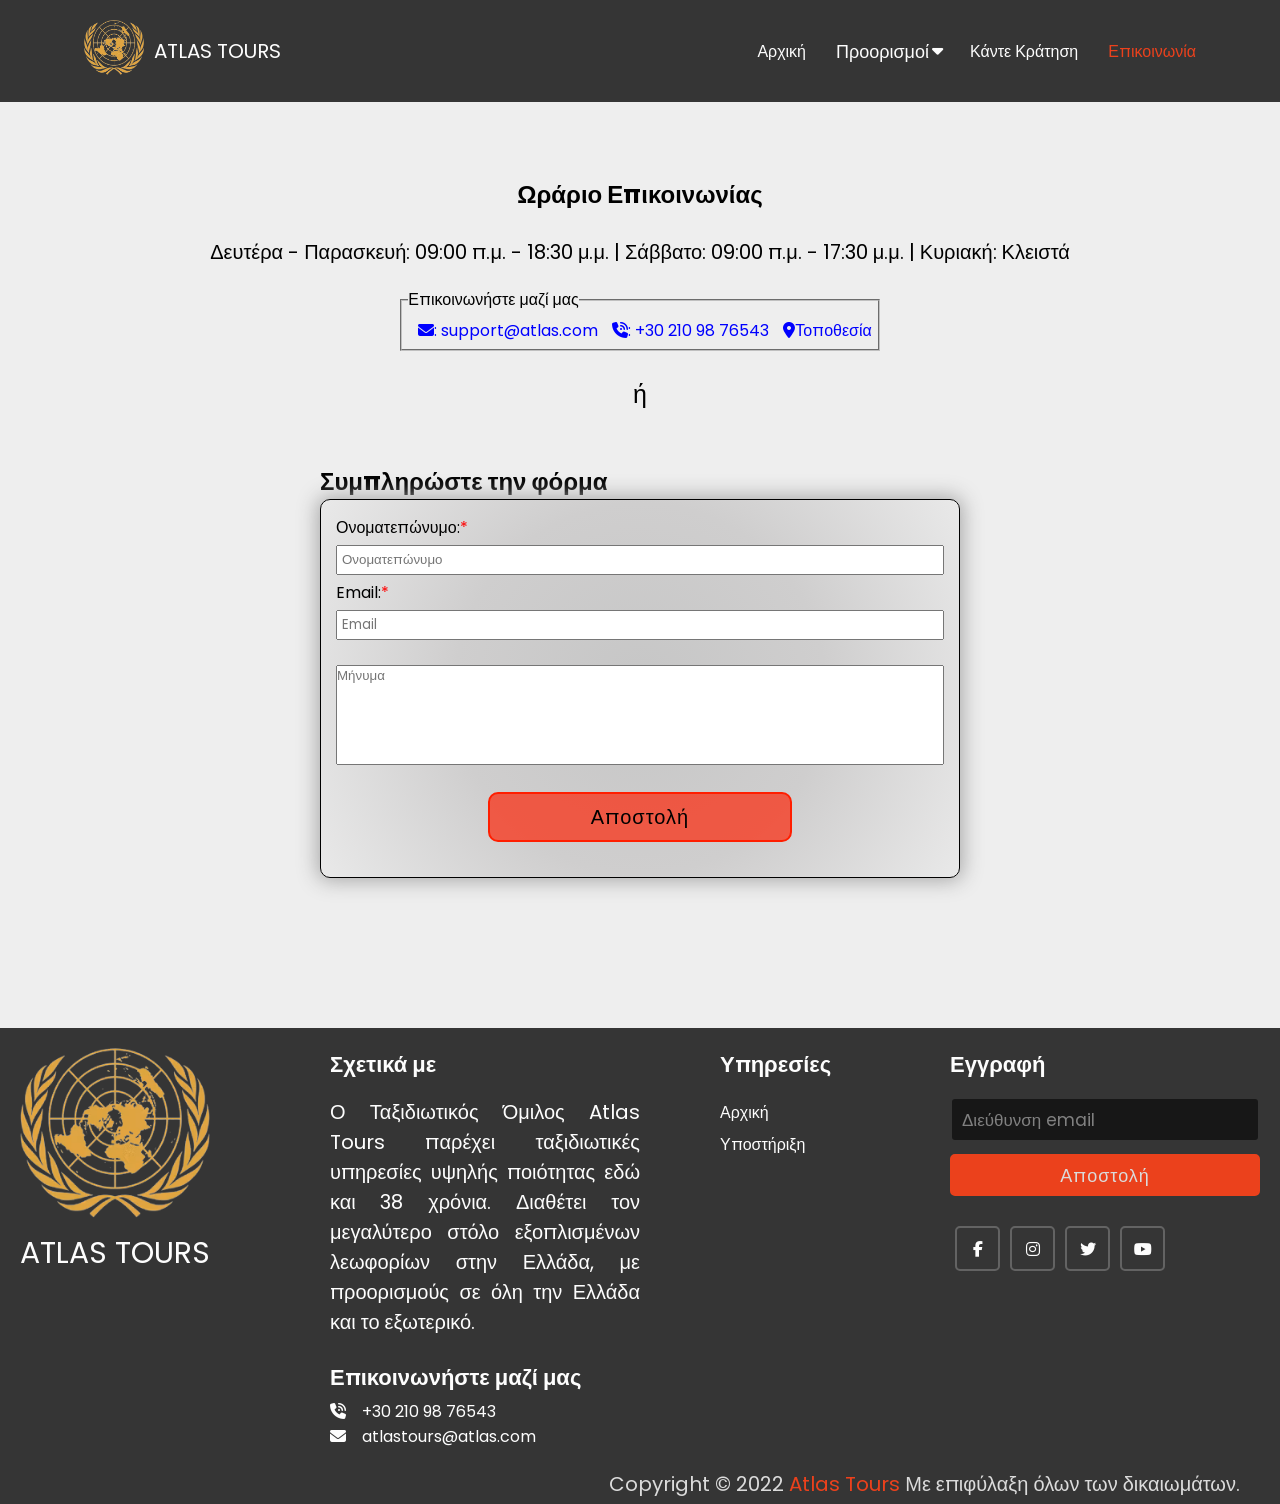
<file: Atlas Tours/contact.html>
<!DOCTYPE html>
<html lang="el">
    <head>
        <meta charset="UTF-8">
        <meta name="viewport" content="width=device-width, initial-scale=1.0">
        <link rel="icon" href="images/logo.png">
        <link rel="stylesheet" type="text/css" href="body.css">
        <link rel="stylesheet" type="text/css" href="navbar.css">
        <link rel="stylesheet" type="text/css" href="footer.css">
        <link rel="stylesheet" type="text/css" href="https://cdnjs.cloudflare.com/ajax/libs/font-awesome/6.1.1/css/all.min.css">
        <link rel="stylesheet" type="text/css" href="form.css">
        <script type="text/javascript" src="javascript.js" defer></script>
        <title>Atlas Tours - Επικοινωνία</title>
    </head>
    <body>
        <header id="anchor">
            <div class="header-inner">
                <div class="logo">
                    <a href="index.html"><img src="images/logo.png" alt="Logo"></a>
                    <a href="index.html">
                        <p>ATLAS TOURS</p>
                    </a>
                </div>
                <nav class="nav-menu">
                    <div class="navbar-links">
                        <ul>
                            <a href="index.html">Αρχική</a>
                            <div class="dropdown">
                                <button class="dropbtn navbar-links">Προορισμοί
                                <i class="fa fa-caret-down" style="position: relative; left: 3px"></i>
                                </button>
                                <div class="dropdown-content">
                                    <a href="zagorochoria.html">Ζαγοροχώρια</a>
                                    <a href="santorini.html">Σαντορίνη</a>
                                    <a href="athens.html">Αθήνα</a>
                                </div>
                            </div>
                            <a href="booking.html">Κάντε Κράτηση</a>
                            <a href="contact.html" class="nav-link-active">Επικοινωνία</a>
                        </ul>
                    </div>
                </nav>
            </div>
        </header>
        <a id="scrollup-off" href="#anchor" style="position: fixed; z-index: 2147483647;"><i class="fa fa-chevron-up"></i></a>
        <br><br><br>
        <h2 style="display: flex; justify-content: center;">Ωράριο Επικοινωνίας</h2>
        <br>
        <p style="display: flex; justify-content: center; margin: 0 20px;">Δευτέρα - Παρασκευή: 09:00 π.μ. - 18:30 μ.μ. | Σάββατο: 09:00 π.μ. - 17:30 μ.μ. | Κυριακή: Κλειστά</p>
        <div class="location">
            <fieldset>
                <legend>Επικοινωνήστε μαζί μας</legend>
                <a href=""><i class="fas fa-envelope"></i>: support@atlas.com</a>
                <a href=""><i class="fas fa-phone-volume"></i>: +30 210 98 76543</a>
                <a href="" target="_blank"><i class="fa-solid fa-location-dot"></i>Τοποθεσία</a>
            </fieldset>
        </div>
        <br>
        <p style="font-size: 25px; display: flex; justify-content: center;">ή</p>
        <br>
        <br>
        <div style="width: 50%">
            <h2 style="position: relative; left:50%;">Συμπληρώστε την φόρμα</h2>
        </div>
        <div class="book-form">
            <div class="content">
                <form action="">
                    <label for="full_name" class="required">Ονοματεπώνυμο:</label>
                    <input type="text" name="full_name" placeholder="Ονοματεπώνυμο" required>
                    <label for="email" class="required">Email:</label>
                    <input type="email" name="email" placeholder="Email" required>
                    <textarea placeholder="Μήνυμα" required></textarea>
                    <input type="submit" value="Αποστολή" name="submit">
                </form>
            </div>
        </div>
        <br><br><br>
        <br><br><br>
        <footer>
            <div class="footer-content">
                <div class="logo-footer box">
                    <a href="index.html">
                    <img src="images/logo.png" alt="logo" />
                    </a>
                    <br>
                    <a href="index.html">ATLAS TOURS</a>
                </div>
                <div class="left box">
                    <div class="upper">
                        <div class="topic">Σχετικά με</div>
                        <p>Ο Ταξιδιωτικός Όμιλος Atlas Tours παρέχει ταξιδιωτικές υπηρεσίες υψηλής ποιότητας εδώ και 38 χρόνια.
                            Διαθέτει τον μεγαλύτερο στόλο εξοπλισμένων λεωφορίων στην Ελλάδα, με προορισμούς σε όλη την Ελλάδα και το εξωτερικό.
                        </p>
                    </div>
                    <div class="lower">
                        <div class="topic">Επικοινωνήστε μαζί μας</div>
                        <div class="phone">
                            <a href="tel: 210420696969">
                            <i class="fas fa-phone-volume"></i>+30 210 98 76543</a>
                        </div>
                        <div class="email">
                            <a href="mailto:atlastours@atlas.com">
                            <i class="fas fa-envelope"></i>atlastours@atlas.com</a>
                        </div>
                    </div>
                </div>
                <div class="middle box">
                    <div class="topic">Υπηρεσίες</div>
                    <div>
                        <a href="index.html">Αρχική</a>
                    </div>
                    <div>
                        <a href="contact.html">Υποστήριξη</a>
                    </div>
                </div>
                <div class="right box">
                    <div class="topic">Εγγραφή</div>
                    <form action="">
                        <input type="text" placeholder="Διεύθυνση email">
                        <input type="submit" name="" value="Αποστολή">
                        <div class="media-icons">
                            <div class="facebook">
                                <a href="https://www.facebook.com">
                                <i class="fab fa-facebook-f"></i>
                                </a>
                            </div>
                            <div class="instagram">
                                <a href="https://www.instagram.com">
                                <i class="fab fa-instagram"></i>
                                </a>
                            </div>
                            <div class="twitter">
                                <a href="https://www.twitter.com">
                                <i class="fab fa-twitter"></i>
                                </a>
                            </div>
                            <div class="youtube">
                                <a href="https://www.youtube.com">
                                <i class="fab fa-youtube"></i>
                                </a>
                            </div>
                        </div>
                    </form>
                </div>
            </div>
            <div class="bottom">
                <p>Copyright © 2022 <a href="index.html">Atlas Tours</a> Με επιφύλαξη όλων των δικαιωμάτων. </p>
            </div>
        </footer>
    </body>
</html>
</file>
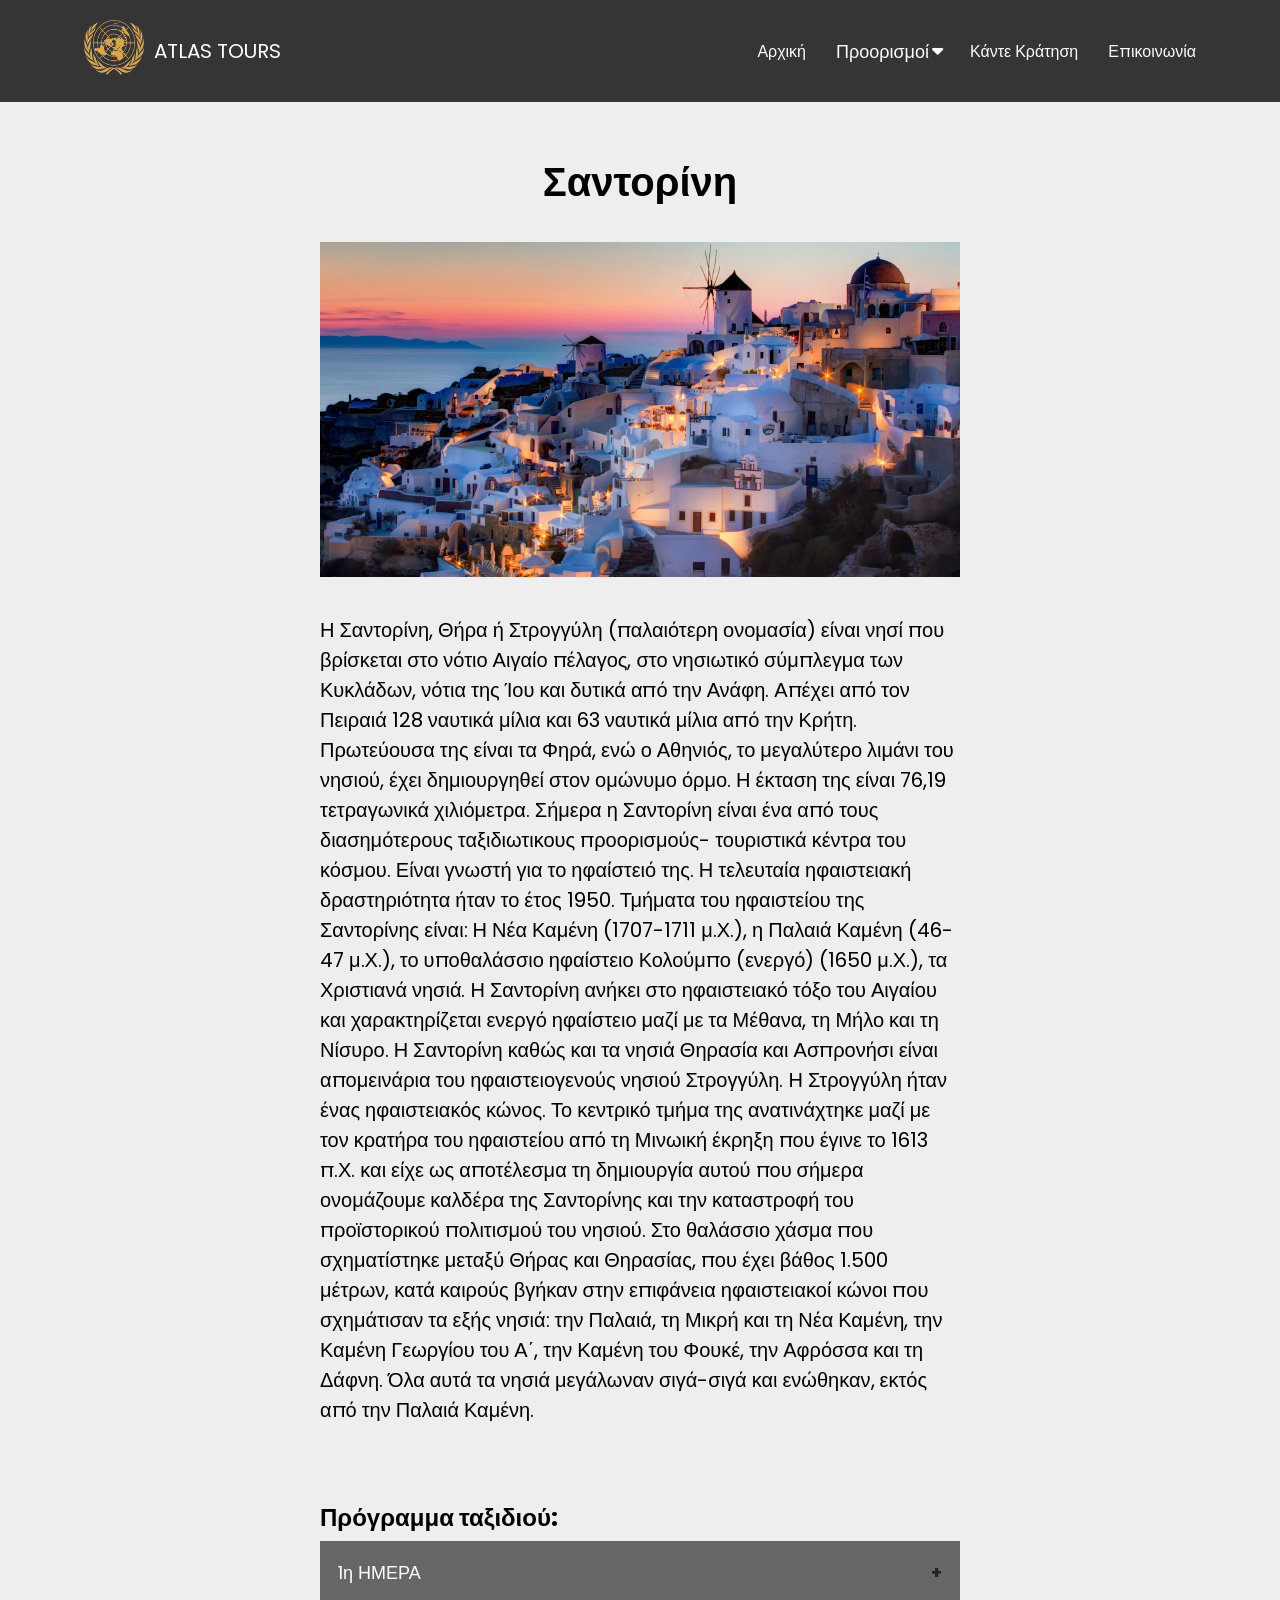
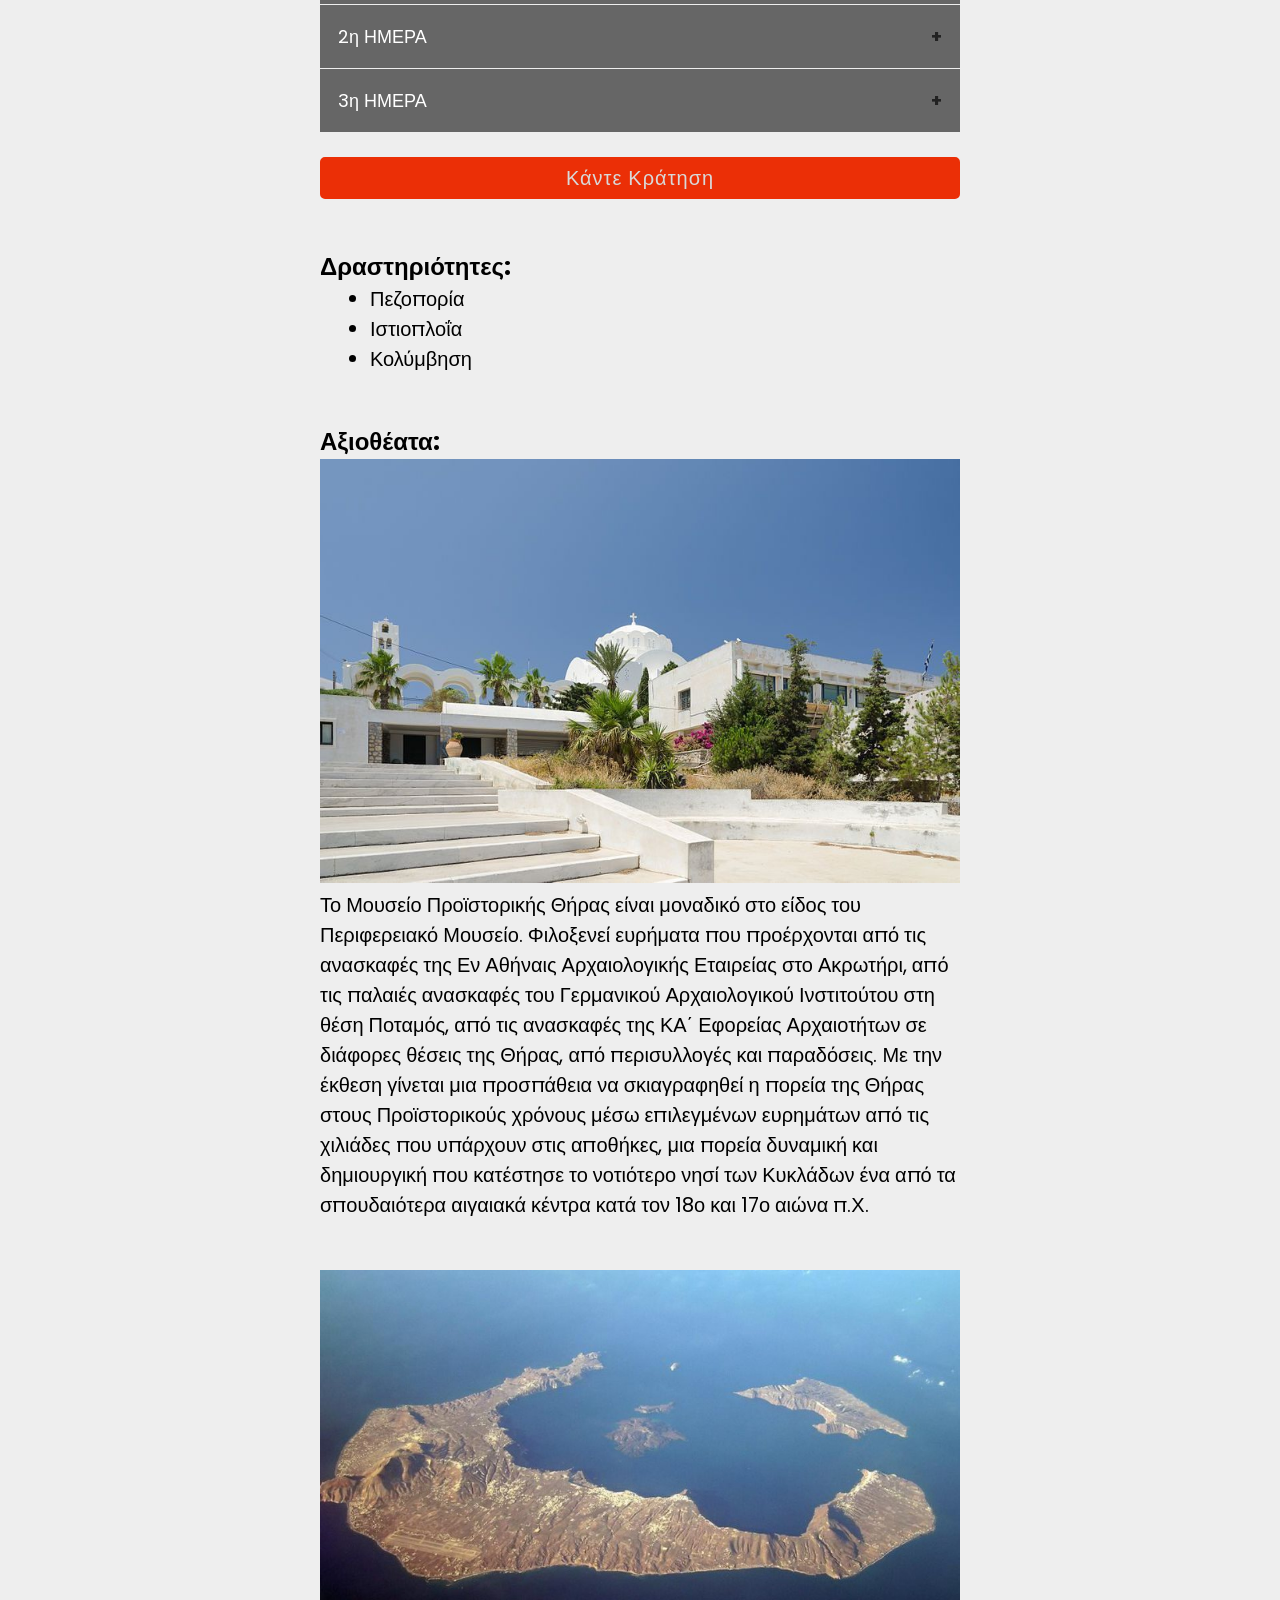
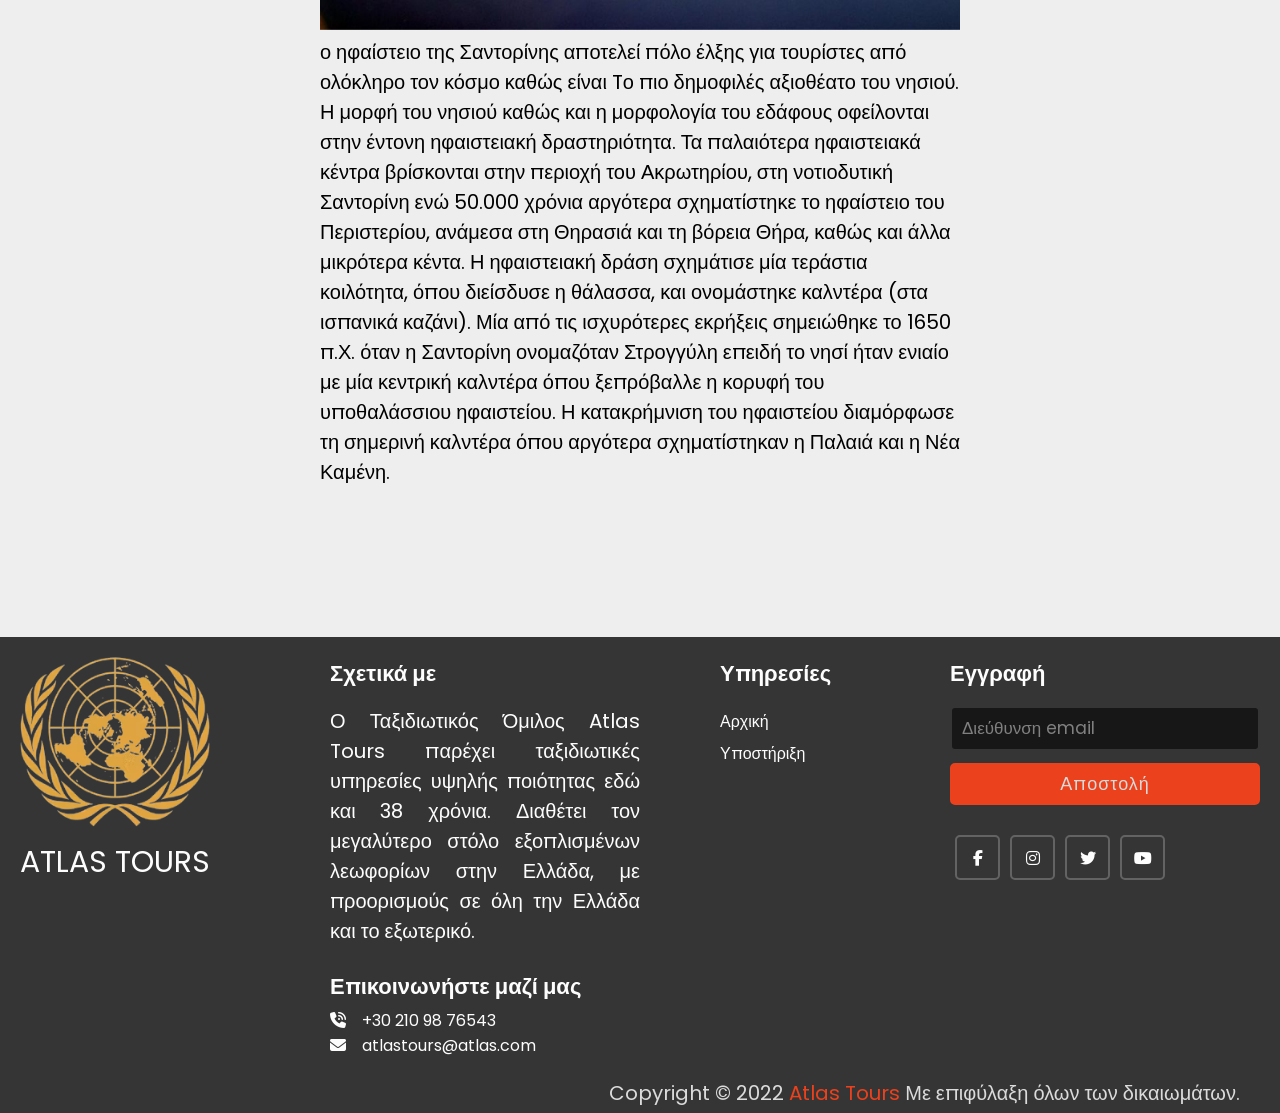
<file: Atlas Tours/santorini.html>
<!DOCTYPE html>
<html lang="el">
    <head>
        <meta charset="UTF-8">
        <meta name="viewport" content="width=device-width, initial-scale=1.0">
        <link rel="icon" href="images/logo.png">
        <link rel="stylesheet" type="text/css" href="body.css">
        <link rel="stylesheet" type="text/css" href="navbar.css">
        <link rel="stylesheet" type="text/css" href="footer.css">
        <link rel="stylesheet" type="text/css" href="https://cdnjs.cloudflare.com/ajax/libs/font-awesome/6.1.1/css/all.min.css">
        <link rel="stylesheet" type="text/css" href="form.css">
        <script type="text/javascript" src="javascript.js" defer></script>
        <title>Atlas Tours - Προορισμοί - Σαντορίνη</title>
    </head>
    <body>
        <header id="anchor">
            <div class="header-inner">
                <div class="logo">
                    <a href="index.html"><img src="images/logo.png" alt="Logo"></a>
                    <a href="index.html">
                        <p>ATLAS TOURS</p>
                    </a>
                </div>
                <nav class="nav-menu">
                    <div class="navbar-links">
                        <ul>
                            <a href="index.html">Αρχική</a>
                            <div class="dropdown">
                                <button class="dropbtn navbar-links">Προορισμοί
                                <i class="fa fa-caret-down" style="position: relative; left: 3px"></i>
                                </button>
                                <div class="dropdown-content">
                                    <a href="zagorochoria.html">Ζαγοροχώρια</a>
                                    <a href="santorini.html" class="nav-link-active">Σαντορίνη</a>
                                    <a href="athens.html">Αθήνα</a>
                                </div>
                            </div>
                            <a href="booking.html">Κάντε Κράτηση</a>
                            <a href="contact.html">Επικοινωνία</a>
                        </ul>
                    </div>
                </nav>
            </div>
        </header>
        <a id="scrollup-off" href="#anchor" style="position: fixed; z-index: 2147483647;"><i class="fa fa-chevron-up"></i></a>
        <br><br>
        <div class="head-content">
            <h1 style="text-align: center;">Σαντορίνη</h1>
            <br>
            <img src="images/santorini.jpg" alt="Σαντορίνη" width=100%; height=auto;><br><br>
            <p>Η Σαντορίνη, Θήρα ή Στρογγύλη (παλαιότερη ονομασία) είναι νησί που βρίσκεται στο νότιο Αιγαίο πέλαγος, στο νησιωτικό σύμπλεγμα των Κυκλάδων, νότια της Ίου και δυτικά από την Ανάφη. Απέχει από τον Πειραιά 128 ναυτικά μίλια και 63 ναυτικά μίλια από την Κρήτη. Πρωτεύουσα της είναι τα Φηρά, ενώ ο Αθηνιός, το μεγαλύτερο λιμάνι του νησιού, έχει δημιουργηθεί στον ομώνυμο όρμο. Η έκταση της είναι 76,19 τετραγωνικά χιλιόμετρα. Σήμερα η Σαντορίνη είναι ένα από τους διασημότερους ταξιδιωτικους προορισμούς- τουριστικά κέντρα του κόσμου. Είναι γνωστή για το ηφαίστειό της. Η τελευταία ηφαιστειακή δραστηριότητα ήταν το έτος 1950. Τμήματα του ηφαιστείου της Σαντορίνης είναι: Η Νέα Καμένη (1707-1711 μ.Χ.), η Παλαιά Καμένη (46-47 μ.Χ.), το υποθαλάσσιο ηφαίστειο Κολούμπο (ενεργό) (1650 μ.Χ.), τα Χριστιανά νησιά. Η Σαντορίνη ανήκει στο ηφαιστειακό τόξο του Αιγαίου και χαρακτηρίζεται ενεργό ηφαίστειο μαζί με τα Μέθανα, τη Μήλο και τη Νίσυρο. Η Σαντορίνη καθώς και τα νησιά Θηρασία και Ασπρονήσι είναι απομεινάρια του ηφαιστειογενούς νησιού Στρογγύλη. Η Στρογγύλη ήταν ένας ηφαιστειακός κώνος. Το κεντρικό τμήμα της ανατινάχτηκε μαζί με τον κρατήρα του ηφαιστείου από τη Μινωική έκρηξη που έγινε το 1613 π.Χ. και είχε ως αποτέλεσμα τη δημιουργία αυτού που σήμερα ονομάζουμε καλδέρα της Σαντορίνης και την καταστροφή του προϊστορικού πολιτισμού του νησιού. Στο θαλάσσιο χάσμα που σχηματίστηκε μεταξύ Θήρας και Θηρασίας, που έχει βάθος 1.500 μέτρων, κατά καιρούς βγήκαν στην επιφάνεια ηφαιστειακοί κώνοι που σχημάτισαν τα εξής νησιά: την Παλαιά, τη Μικρή και τη Νέα Καμένη, την Καμένη Γεωργίου του Α΄, την Καμένη του Φουκέ, την Αφρόσσα και τη Δάφνη. Όλα αυτά τα νησιά μεγάλωναν σιγά-σιγά και ενώθηκαν, εκτός από την Παλαιά Καμένη.
            </p>
        </div>
        </div>
        <br><br><br>
        <div class="main-content">
            <h2 style="padding-bottom: 5px">Πρόγραμμα ταξιδιού:</h2>
            <button type="button" class="collapsible">1η ΗΜΕΡΑ</button>
            <div id="content">
                <p style="padding: 20px 0;">Αναχώρηση από το αεροδρόμιο Θεσσαλονίκης στις 6:00. Άφιξη και αποβίβαση στο Αεροδρόμιο Αθηνών στις 6:30. Αναχώριση από το λιμάνι Πειραιά
                    στις 6:45 και αποβίβαση στο λιμάνι της Σαντορίνης 12:00. Ξεκούραση μέχρι τις 17:00 στο ξενοδοχείο. Ξενάγηση στα Φηρά και επιστροφή στο ξενοδοχείο 21:00.
                </p>
            </div>
            <button type="button" class="collapsible">2η ΗΜΕΡΑ</button>
            <div id="content">
                <p style="padding: 20px 0;">Επίσκεψη στο Μουσείο Προϊστορικής Θηράς στις 12:00. Επίσκεψη στο ηφαίστειο της Θήρας στις 13:00. Επιστροφή στο ξενοδοχείο στις 16:00. Ελεύθερος χρόνος.
                </p>
            </div>
            <button type="button" class="collapsible">3η ΗΜΕΡΑ</button>
            <div id="content">
                <p style="padding: 20px 0;">Αναχώρηση από το λιμάνι της Σαντορίνης στις 6:00. Άφιξη και αποβίβαση στο λιμάνι του Πηραιά στις 9:00.
                    Αναχώριση από το αεροδρόμιο της Αθήνας στις 9:45 και αποβίβαση στο αεροδρόμιο Θεσααλονίκης στις 10:30.
                </p>
            </div>
            <br>
            <button class="book" onclick="document.getElementsByClassName('modal')[0].style.display='flex'">Κάντε Κράτηση</button>
            <br><br>
            <h2>Δραστηριότητες:</h2>
            <ul style="position: relative; left:50px; font-size: 20px">
                <li>Πεζοπορία</li>
                <li>Ιστιοπλοΐα</li>
                <li>Κολύμβηση</li>
            </ul>
            <br><br>
            <h2>Αξιοθέατα:</h2>
            <img src="images/prehistoric_museum.jpg" alt="Μουσείο Προιστορικής Θήρας" width="100%"; height="auto">
            <p>Το Μουσείο Προϊστορικής Θήρας είναι μοναδικό στο είδος του Περιφερειακό Μουσείο. Φιλοξενεί
                ευρήματα που προέρχονται από τις ανασκαφές της Εν Αθήναις Αρχαιολογικής Εταιρείας στο Ακρωτήρι,
                από τις παλαιές ανασκαφές του Γερμανικού Αρχαιολογικού Ινστιτούτου στη θέση Ποταμός, από τις
                ανασκαφές της ΚΑ΄ Εφορείας Αρχαιοτήτων σε διάφορες θέσεις της Θήρας, από περισυλλογές και παραδόσεις.
                Με την έκθεση γίνεται μια προσπάθεια να σκιαγραφηθεί η πορεία της Θήρας στους Προϊστορικούς χρόνους μέσω
                επιλεγμένων ευρημάτων από τις χιλιάδες που υπάρχουν στις αποθήκες, μια πορεία δυναμική και δημιουργική που
                κατέστησε το νοτιότερο νησί των Κυκλάδων ένα από τα σπουδαιότερα αιγαιακά κέντρα κατά τον 18ο και 17ο αιώνα π.Χ.
            </p>
            <br><br>
            <img src="images/santorini_volcano.jpg" alt="Ηφαίστειο Θήρας" width="100%" height="auto">
            <p>ο ηφαίστειο της Σαντορίνης αποτελεί πόλο έλξης για τουρίστες από ολόκληρο τον κόσμο καθώς είναι
                Tο πιο δημοφιλές αξιοθέατο του νησιού. Η μορφή του νησιού καθώς και η μορφολογία του εδάφους οφείλονται στην έντονη ηφαιστειακή
                δραστηριότητα. Τα παλαιότερα ηφαιστειακά κέντρα βρίσκονται στην περιοχή του Ακρωτηρίου, στη νοτιοδυτική Σαντορίνη ενώ 50.000
                χρόνια αργότερα σχηματίστηκε το ηφαίστειο του Περιστερίου, ανάμεσα στη Θηρασιά και τη βόρεια Θήρα, καθώς και άλλα μικρότερα κέντα.
                Η ηφαιστειακή δράση σχημάτισε μία τεράστια κοιλότητα, όπου διείσδυσε η θάλασσα, και ονομάστηκε καλντέρα (στα ισπανικά καζάνι). Μία από τις
                ισχυρότερες εκρήξεις σημειώθηκε το 1650 π.Χ. όταν η Σαντορίνη ονομαζόταν Στρογγύλη επειδή το νησί ήταν ενιαίο με μία κεντρική καλντέρα όπου
                ξεπρόβαλλε η κορυφή του υποθαλάσσιου ηφαιστείου.
                Η κατακρήμνιση του ηφαιστείου διαμόρφωσε τη σημερινή καλντέρα όπου αργότερα σχηματίστηκαν η Παλαιά και η Νέα Καμένη.
            </p>
        </div>
        <br><br><br>
        <br><br><br>
        <div class="modal">
            <div id="book-form" class="book-form animate">
                <form class="" action="">
                    <div>
                        <span onclick="document.getElementsByClassName('modal')[0].style.display='none'" class="close" title="Close Modal">&times;</span>
                    </div>
                    <div class="content">
                        <label for="fname" class="required">Όνομα:</label>
                        <input type="text" name="fname" placeholder="Όνομα" required>
                        <label for="lname" class="required">Επώνυμο:</label>
                        <input type="text" name="lname" placeholder="Επώνυμο" required>
                        <label for="phone-number" class="required">Τηλέφωνο:</label>
                        <input type="tel" name="phone-number" placeholder="Αριθμός Τηλεφώνου"  required>
                        <label for="email">Διεύθυνση email:</label>
                        <input type="email" name="email" placeholder="Διεύθυνση email">
                        <fieldset>
                            <div style="display:inline-block; width: 49%;">
                                <label for="destination" class="required">Προορισμός:</label>
                                <select name="destination">
                                    <option value="zagorochoria">Ζαγοροχώρια</option>
                                    <option value="santorini">Σαντορίνη</option>
                                    <option value="athens">Αθήνα</option>
                                </select>
                            </div>
                            <div style="display:inline-block; width: 50%">
                                <label for="people" class="required">Άτομα:</label>
                                <select name="people">
                                    <option value="1">1</option>
                                    <option value="2">2</option>
                                    <option value="3">3</option>
                                    <option value="4">4</option>
                                    <option value="5">5</option>
                                    <option value="6">6</option>
                                </select>
                            </div>
                        </fieldset>
                    </div>
                    <input type="submit" value="Υποβολή"required>
                </form>
            </div>
        </div>
        <footer>
            <div class="footer-content">
                <div class="logo-footer box">
                    <a href="index.html">
                    <img src="images/logo.png" alt="logo" />
                    </a>
                    <br>
                    <a href="index.html">ATLAS TOURS</a>
                </div>
                <div class="left box">
                    <div class="upper">
                        <div class="topic">Σχετικά με</div>
                        <p>Ο Ταξιδιωτικός Όμιλος Atlas Tours παρέχει ταξιδιωτικές υπηρεσίες υψηλής ποιότητας εδώ και 38 χρόνια.
                            Διαθέτει τον μεγαλύτερο στόλο εξοπλισμένων λεωφορίων στην Ελλάδα, με προορισμούς σε όλη την Ελλάδα και το εξωτερικό.
                        </p>
                    </div>
                    <div class="lower">
                        <div class="topic">Επικοινωνήστε μαζί μας</div>
                        <div class="phone">
                            <a href="tel: 210420696969">
                            <i class="fas fa-phone-volume"></i>+30 210 98 76543</a>
                        </div>
                        <div class="email">
                            <a href="mailto:atlastours@atlas.com">
                            <i class="fas fa-envelope"></i>atlastours@atlas.com</a>
                        </div>
                    </div>
                </div>
                <div class="middle box">
                    <div class="topic">Υπηρεσίες</div>
                    <div>
                        <a href="index.html">Αρχική</a>
                    </div>
                    <div>
                        <a href="contact.html">Υποστήριξη</a>
                    </div>
                </div>
                <div class="right box">
                    <div class="topic">Εγγραφή</div>
                    <form action="">
                        <input type="text" placeholder="Διεύθυνση email">
                        <input type="submit" name="" value="Αποστολή">
                        <div class="media-icons">
                            <div class="facebook">
                                <a href="https://www.facebook.com">
                                <i class="fab fa-facebook-f"></i>
                                </a>
                            </div>
                            <div class="instagram">
                                <a href="https://www.instagram.com">
                                <i class="fab fa-instagram"></i>
                                </a>
                            </div>
                            <div class="twitter">
                                <a href="https://www.twitter.com">
                                <i class="fab fa-twitter"></i>
                                </a>
                            </div>
                            <div class="youtube">
                                <a href="https://www.youtube.com">
                                <i class="fab fa-youtube"></i>
                                </a>
                            </div>
                        </div>
                    </form>
                </div>
            </div>
            <div class="bottom">
                <p>Copyright © 2022 <a href="index.html">Atlas Tours</a> Με επιφύλαξη όλων των δικαιωμάτων. </p>
            </div>
        </footer>
    </body>
</html>
</file>
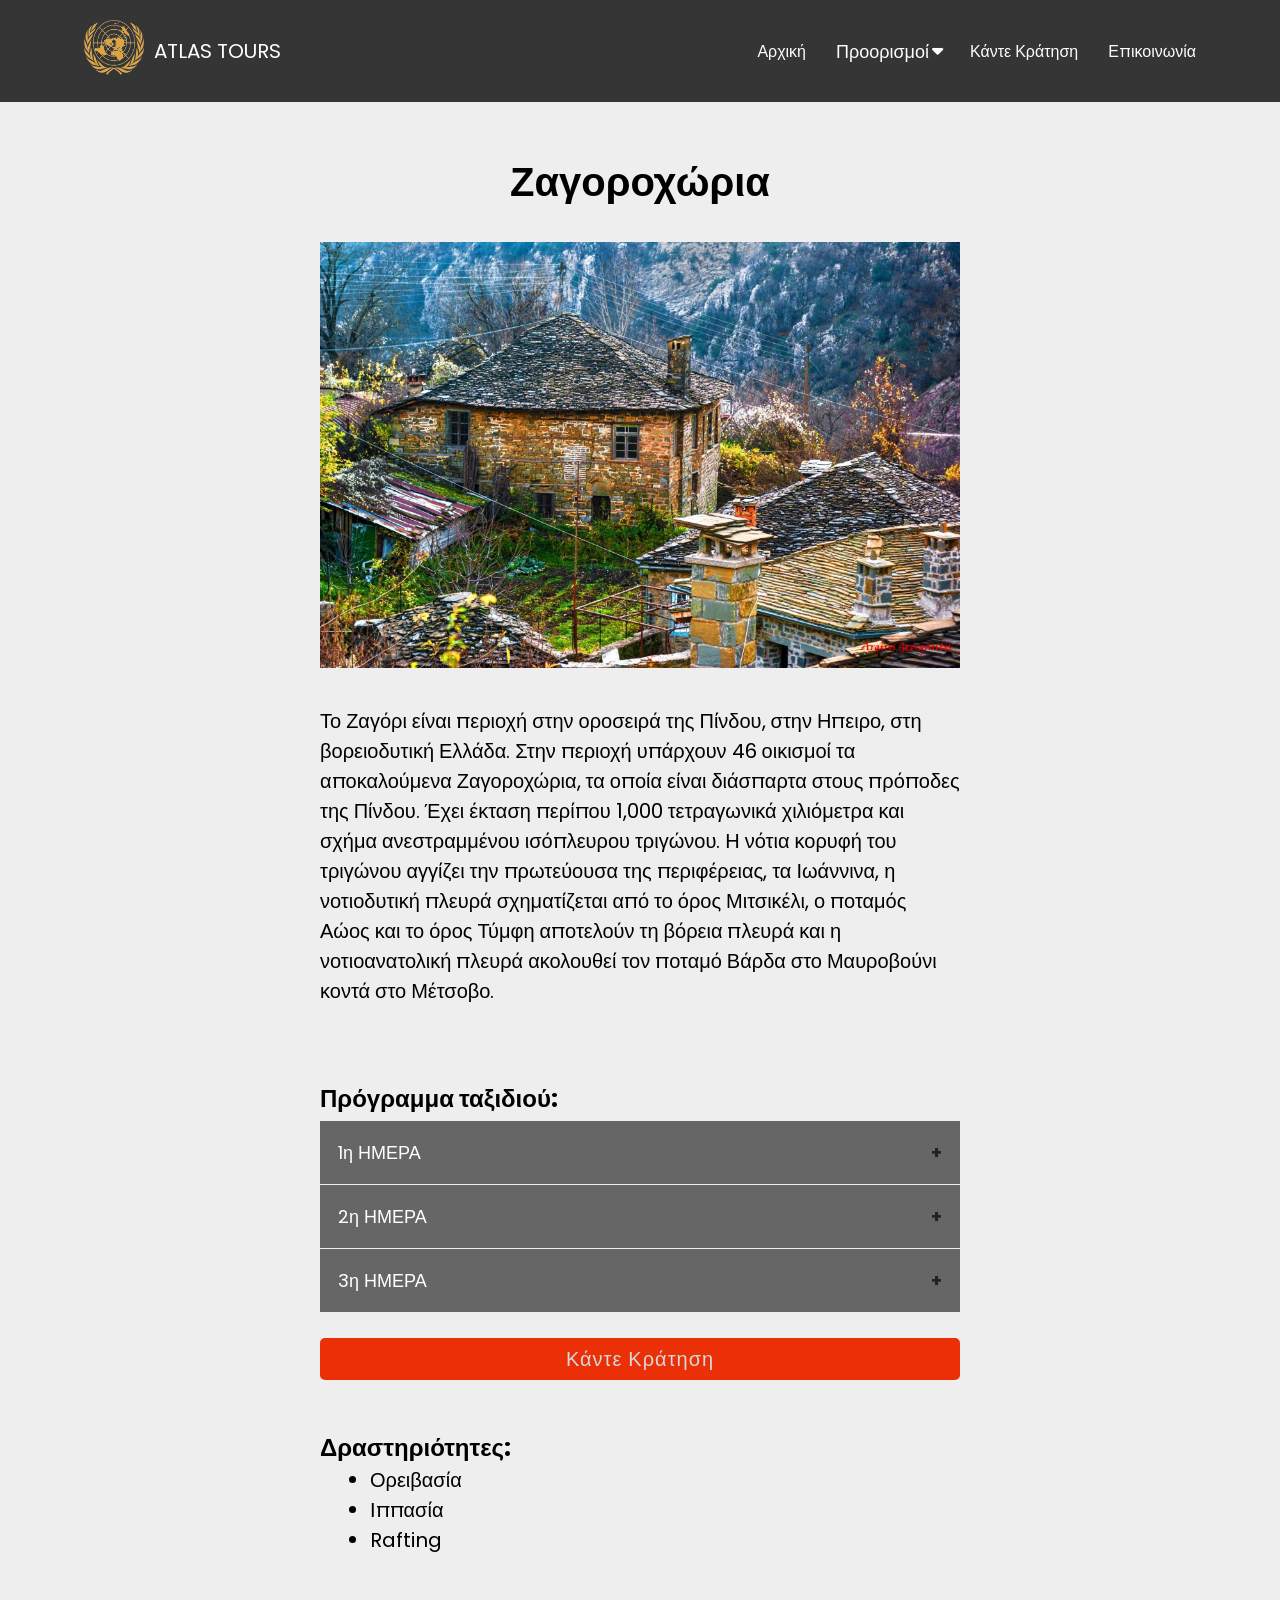
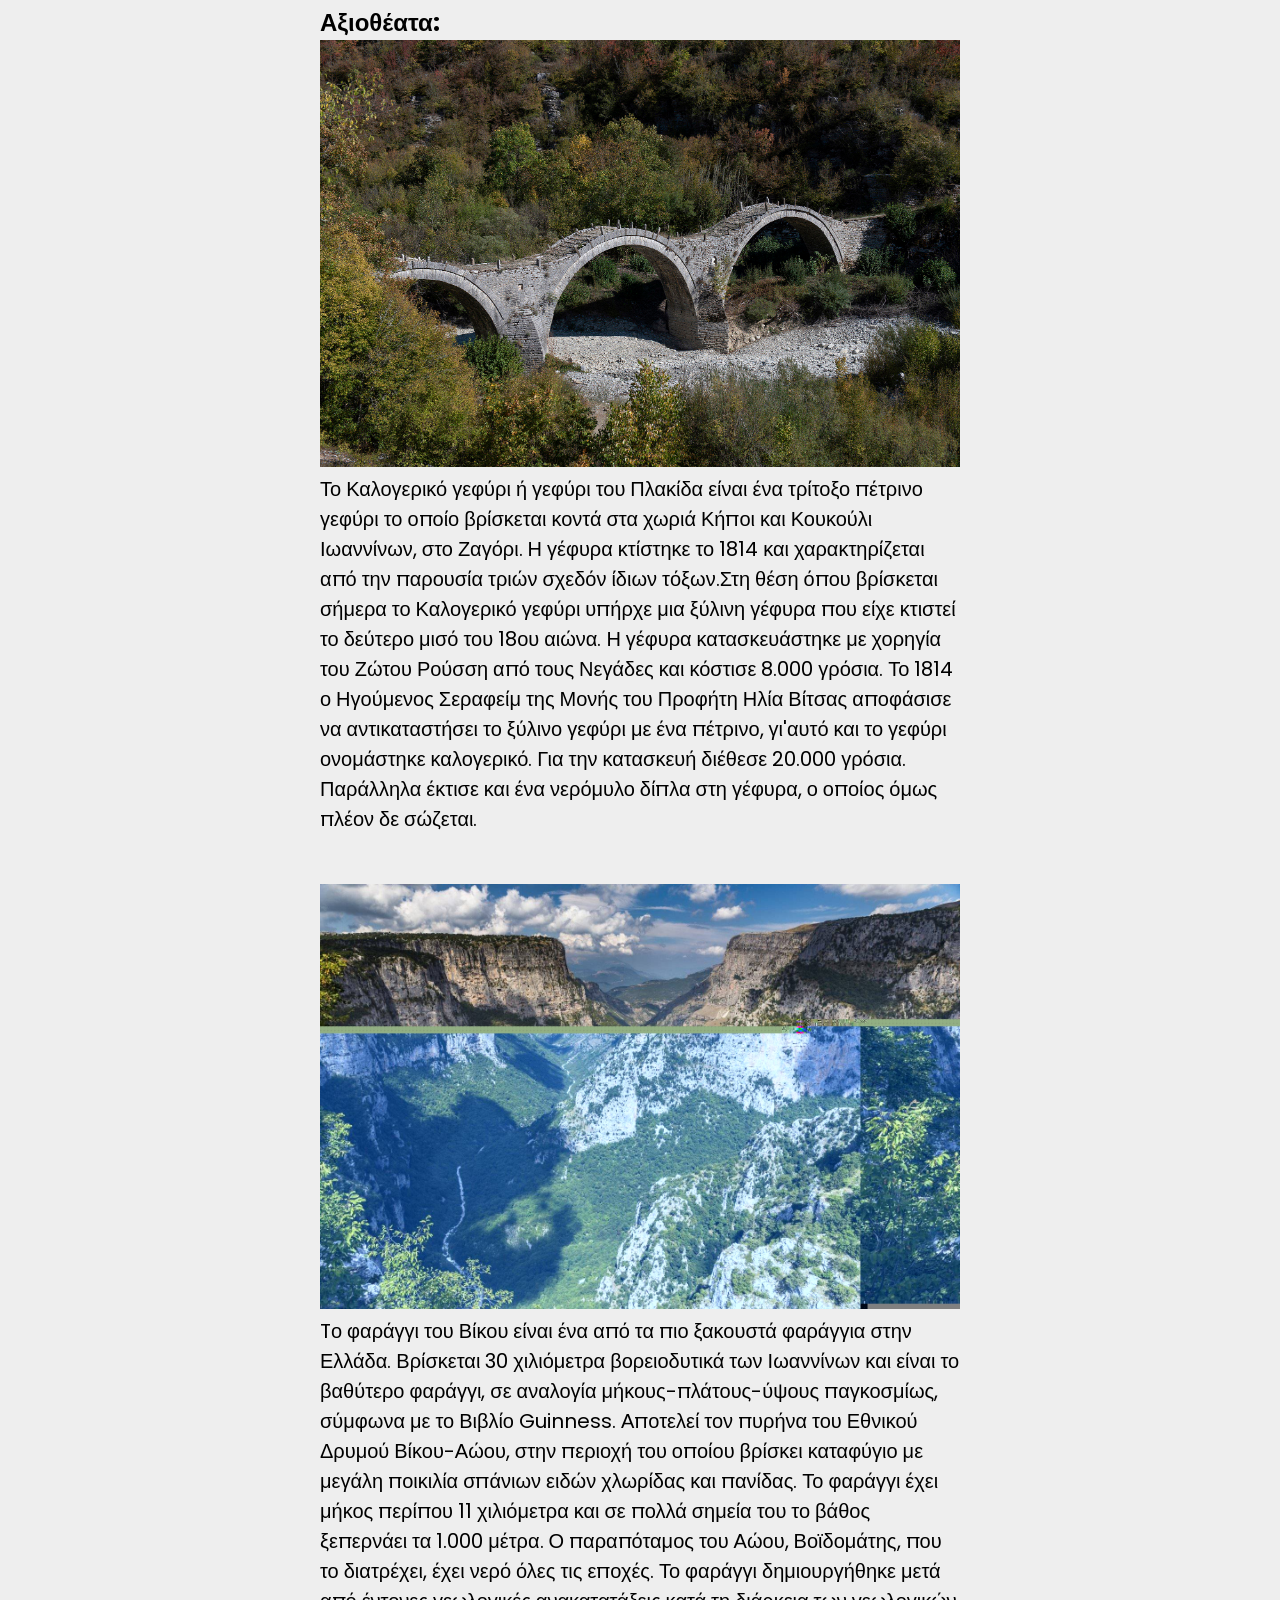
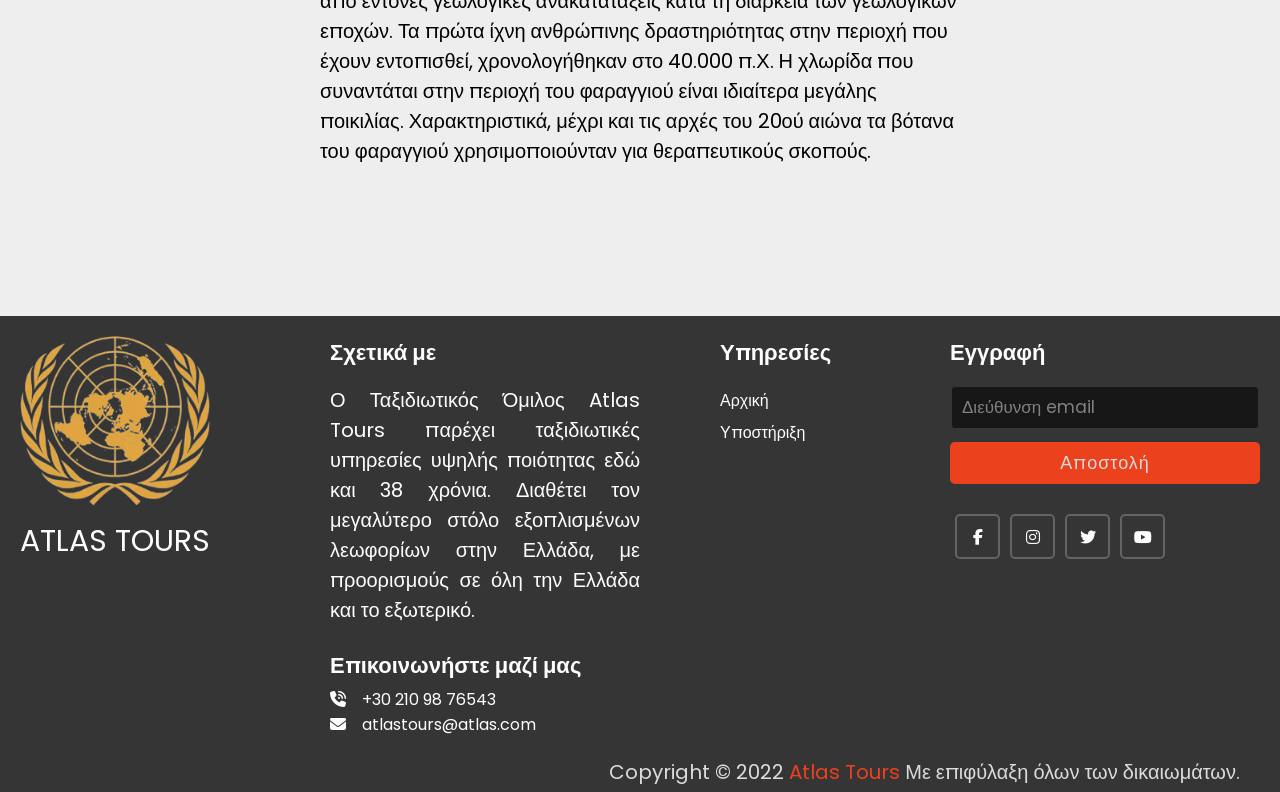
<file: Atlas Tours/zagorochoria.html>
<!DOCTYPE html>
<html lang="el">
    <head>
        <meta charset="UTF-8">
        <meta name="viewport" content="width=device-width, initial-scale=1.0">
        <link rel="icon" href="images/logo.png">
        <link rel="stylesheet" type="text/css" href="body.css">
        <link rel="stylesheet" type="text/css" href="navbar.css">
        <link rel="stylesheet" type="text/css" href="footer.css">
        <link rel="stylesheet" type="text/css" href="https://cdnjs.cloudflare.com/ajax/libs/font-awesome/6.1.1/css/all.min.css">
        <link rel="stylesheet" type="text/css" href="form.css">
        <script type="text/javascript" src="javascript.js" defer></script>
        <title>Atlas Tours - Προορισμοί - Ζαγοροχώρια</title>
    </head>
    <body>
        <header id="anchor">
            <div class="header-inner">
                <div class="logo">
                    <a href="index.html"><img src="images/logo.png" alt="Logo"></a>
                    <a href="index.html">
                        <p>ATLAS TOURS</p>
                    </a>
                </div>
                <nav class="nav-menu">
                    <div class="navbar-links">
                        <ul>
                            <a href="index.html">Αρχική</a>
                            <div class="dropdown">
                                <button class="dropbtn navbar-links">Προορισμοί
                                <i class="fa fa-caret-down" style="position: relative; left: 3px"></i>
                                </button>
                                <div class="dropdown-content">
                                    <a href="zagorochoria.html" class="nav-link-active">Ζαγοροχώρια</a>
                                    <a href="santorini.html">Σαντορίνη</a>
                                    <a href="athens.html">Αθήνα</a>
                                </div>
                            </div>
                            <a href="booking.html">Κάντε Κράτηση</a>
                            <a href="contact.html">Επικοινωνία</a>
                        </ul>
                    </div>
                </nav>
            </div>
        </header>
        <a id="scrollup-off" href="#anchor" style="position: fixed; z-index: 2147483647;"><i class="fa fa-chevron-up"></i></a>
        <br><br>
        <div class="head-content">
            <h1 style="text-align: center;">Ζαγοροχώρια</h1>
            <br>
            <img src="images/zagoroxoria.jpg" alt="zagoroxoria" width=100%; height=auto;><br><br>
            <p>Το Ζαγόρι είναι περιοχή στην οροσειρά της Πίνδου, στην Ηπειρο,
                στη βορειοδυτική Ελλάδα. Στην περιοχή υπάρχουν 46 οικισμοί τα αποκαλούμενα
                Ζαγοροχώρια, τα οποία είναι διάσπαρτα στους πρόποδες της Πίνδου. Έχει έκταση περίπου
                1,000 τετραγωνικά χιλιόμετρα και σχήμα ανεστραμμένου ισόπλευρου τριγώνου. Η νότια
                κορυφή του τριγώνου αγγίζει την πρωτεύουσα της περιφέρειας, τα Ιωάννινα, η νοτιοδυτική
                πλευρά σχηματίζεται από το όρος Μιτσικέλι, ο ποταμός Αώος και το όρος Τύμφη αποτελούν
                τη βόρεια πλευρά και η νοτιοανατολική πλευρά ακολουθεί τον ποταμό Βάρδα στο Μαυροβούνι κοντά στο Μέτσοβο.
            </p>
        </div>
        </div>
        <br><br><br>
        <div class="main-content">
            <h2 style="padding-bottom: 5px">Πρόγραμμα ταξιδιού:</h2>
            <button type="button" class="collapsible">1η ΗΜΕΡΑ</button>
            <div id="content">
                <p style="padding: 20px 0;">Αναχώρηση από τα ΚΤΕΛ Θεσσαλονίκης στις 9:00. Άφιξη και αποβίβαση στο Δίλοφο μρποστά
                    από το ξενοδοχείο στις 12:00. Ξενάγηση στο χωρίο στις 17:00 και στο Μονοδένδρι στις 19:00. Επιστροφή στο ξενοδοχείο στις 22:00
                </p>
            </div>
            <button type="button" class="collapsible">2η ΗΜΕΡΑ</button>
            <div id="content">
                <p style="padding: 20px 0;">Επίσκεψη στο φαράγγι του Βίκου στις 9:00. Περιήγηση στο χωριό Βίτσα στις 13:00. Επιστροφή στο ξενοδοχείο
                    στις 17:00 και ελεύθερος χρόνος.
                </p>
            </div>
            <button type="button" class="collapsible">3η ΗΜΕΡΑ</button>
            <div id="content">
                <p style="padding: 20px 0;">Επίσκεψη στο γεφύρι Καλογέρικο στις 9:00. Ξενάγηση στο χωριό Κήποι στις 11:00. Αναχώρηση για τα ΚΤΕΛ θεσσαλονίκης στις
                    13:00 και άφιξη στις 16:00.
                </p>
            </div>
            <br>
            <button class="book" onclick="document.getElementsByClassName('modal')[0].style.display='flex'">Κάντε Κράτηση</button>
            <br><br>
            <h2>Δραστηριότητες:</h2>
            <ul style="position: relative; left:50px; font-size: 20px">
                <li>Ορειβασία</li>
                <li>Ιππασία</li>
                <li>Rafting</li>
            </ul>
            <br><br>
            <h2>Αξιοθέατα:</h2>
            <img src="images/kalogeriko_bridge.jpg" alt="Γέφυρα Καλογερικό" width="100%"; height="auto">
            <p>Το Καλογερικό γεφύρι ή γεφύρι του Πλακίδα είναι ένα τρίτοξο πέτρινο γεφύρι το οποίο βρίσκεται
                κοντά στα χωριά Κήποι και Κουκούλι Ιωαννίνων, στο Ζαγόρι. Η γέφυρα κτίστηκε το 1814 και χαρακτηρίζεται
                από την παρουσία τριών σχεδόν ίδιων τόξων.Στη θέση όπου βρίσκεται σήμερα το Καλογερικό γεφύρι υπήρχε μια ξύλινη γέφυρα που είχε κτιστεί
                το δεύτερο μισό του 18ου αιώνα. Η γέφυρα κατασκευάστηκε με χορηγία του Ζώτου Ρούσση από τους Νεγάδες
                και κόστισε 8.000 γρόσια. Το 1814 ο Ηγούμενος Σεραφείμ της Μονής του Προφήτη Ηλία Βίτσας αποφάσισε να αντικαταστήσει
                το ξύλινο γεφύρι με ένα πέτρινο, γι'αυτό και το γεφύρι ονομάστηκε καλογερικό. Για την κατασκευή διέθεσε 20.000 γρόσια.
                Παράλληλα έκτισε και ένα νερόμυλο δίπλα στη γέφυρα, ο οποίος όμως πλέον δε σώζεται.
            </p>
            <br><br>
            <img src="images/vikos_canyon.jpg" alt="Φαράγγι του Βίκου" width="100%" height="auto">
            <p>Tο φαράγγι του Βίκου είναι ένα από τα πιο ξακουστά φαράγγια στην Ελλάδα. Βρίσκεται 30 χιλιόμετρα βορειοδυτικά των Ιωαννίνων και είναι το βαθύτερο φαράγγι,
                σε αναλογία μήκους-πλάτους-ύψους παγκοσμίως, σύμφωνα με το Βιβλίο Guinness. Αποτελεί τον πυρήνα του Εθνικού Δρυμού Βίκου-Αώου, στην περιοχή του οποίου
                βρίσκει καταφύγιο με μεγάλη ποικιλία σπάνιων ειδών χλωρίδας και πανίδας.
                Το φαράγγι έχει μήκος περίπου 11 χιλιόμετρα και σε πολλά σημεία του το βάθος ξεπερνάει
                τα 1.000 μέτρα. Ο παραπόταμος του Αώου, Βοϊδομάτης, που το διατρέχει, έχει νερό όλες τις εποχές.
                Το φαράγγι δημιουργήθηκε μετά από έντονες γεωλογικές ανακατατάξεις κατά τη διάρκεια των γεωλογικών εποχών.
                Τα πρώτα ίχνη ανθρώπινης δραστηριότητας στην περιοχή που έχουν εντοπισθεί, χρονολογήθηκαν στο 40.000 π.Χ. Η χλωρίδα που
                συναντάται στην περιοχή του φαραγγιού είναι ιδιαίτερα μεγάλης ποικιλίας. Χαρακτηριστικά, μέχρι και τις αρχές του 20ού αιώνα τα
                βότανα του φαραγγιού χρησιμοποιούνταν για θεραπευτικούς σκοπούς.
            </p>
        </div>
        <br><br><br>
        <br><br><br>
        <div class="modal">
            <div id="book-form" class="book-form animate">
                <form class="" action="">
                    <div>
                        <span onclick="document.getElementsByClassName('modal')[0].style.display='none'" class="close" title="Close Modal">&times;</span>
                    </div>
                    <div class="content">
                        <label for="fname" class="required">Όνομα:</label>
                        <input type="text" name="fname" placeholder="Όνομα" required>
                        <label for="lname" class="required">Επώνυμο:</label>
                        <input type="text" name="lname" placeholder="Επώνυμο" required>
                        <label for="phone-number" class="required">Τηλέφωνο:</label>
                        <input type="tel" name="phone-number" placeholder="Αριθμός Τηλεφώνου"  required>
                        <label for="email">Διεύθυνση email:</label>
                        <input type="email" name="email" placeholder="Διεύθυνση email">
                        <fieldset>
                            <div style="display:inline-block; width: 49%;">
                                <label for="destination" class="required">Προορισμός:</label>
                                <select name="destination">
                                    <option value="zagorochoria">Ζαγοροχώρια</option>
                                    <option value="santorini">Σαντορίνη</option>
                                    <option value="athens">Αθήνα</option>
                                </select>
                            </div>
                            <div style="display:inline-block; width: 50%">
                                <label for="people" class="required">Άτομα:</label>
                                <select name="people">
                                    <option value="1">1</option>
                                    <option value="2">2</option>
                                    <option value="3">3</option>
                                    <option value="4">4</option>
                                    <option value="5">5</option>
                                    <option value="6">6</option>
                                </select>
                            </div>
                        </fieldset>
                    </div>
                    <input type="submit" value="Υποβολή"required>
                </form>
            </div>
        </div>
        <footer>
            <div class="footer-content">
                <div class="logo-footer box">
                    <a href="index.html">
                    <img src="images/logo.png" alt="logo" />
                    </a>
                    <br>
                    <a href="index.html">ATLAS TOURS</a>
                </div>
                <div class="left box">
                    <div class="upper">
                        <div class="topic">Σχετικά με</div>
                        <p>Ο Ταξιδιωτικός Όμιλος Atlas Tours παρέχει ταξιδιωτικές υπηρεσίες υψηλής ποιότητας εδώ και 38 χρόνια.
                            Διαθέτει τον μεγαλύτερο στόλο εξοπλισμένων λεωφορίων στην Ελλάδα, με προορισμούς σε όλη την Ελλάδα και το εξωτερικό.
                        </p>
                    </div>
                    <div class="lower">
                        <div class="topic">Επικοινωνήστε μαζί μας</div>
                        <div class="phone">
                            <a href="tel: 210420696969">
                            <i class="fas fa-phone-volume"></i>+30 210 98 76543</a>
                        </div>
                        <div class="email">
                            <a href="mailto:atlastours@atlas.com">
                            <i class="fas fa-envelope"></i>atlastours@atlas.com</a>
                        </div>
                    </div>
                </div>
                <div class="middle box">
                    <div class="topic">Υπηρεσίες</div>
                    <div>
                        <a href="index.html">Αρχική</a>
                    </div>
                    <div>
                        <a href="contact.html">Υποστήριξη</a>
                    </div>
                </div>
                <div class="right box">
                    <div class="topic">Εγγραφή</div>
                    <form action="">
                        <input type="text" placeholder="Διεύθυνση email">
                        <input type="submit" name="" value="Αποστολή">
                        <div class="media-icons">
                            <div class="facebook">
                                <a href="https://www.facebook.com">
                                <i class="fab fa-facebook-f"></i>
                                </a>
                            </div>
                            <div class="instagram">
                                <a href="https://www.instagram.com">
                                <i class="fab fa-instagram"></i>
                                </a>
                            </div>
                            <div class="twitter">
                                <a href="https://www.twitter.com">
                                <i class="fab fa-twitter"></i>
                                </a>
                            </div>
                            <div class="youtube">
                                <a href="https://www.youtube.com">
                                <i class="fab fa-youtube"></i>
                                </a>
                            </div>
                        </div>
                    </form>
                </div>
            </div>
            <div class="bottom">
                <p>Copyright © 2022 <a href="index.html">Atlas Tours</a> Με επιφύλαξη όλων των δικαιωμάτων. </p>
            </div>
        </footer>
    </body>
</html>
</file>
<file: Atlas Tours/body.css>
@import url('https://fonts.googleapis.com/css2?family=Poppins:wght@200;300;400;500;600;700&display=swap');

* {
    margin: 0;
    padding: 0;
    box-sizing: border-box;
    font-family: 'Poppins', sans-serif;
    text-decoration: none;
}


body {
    position: absolute;
    width: 100%;
    height: 100%;
    background: #fff;
    margin: 0;
    padding: 0;
    background: #eee;
}

p {
    font-size: 20px;
}

/*Anchor*/
#scrollup-on {
    background: rgba(69, 75, 84, 0.7) none repeat scroll 0 0;
    border-radius: 5%;
    bottom: 30px;
    color: #fff;
    font-size: 12px;
    height: 40px;
    text-decoration: none;
    line-height: 38px;
    right: 30px;
    text-align: center;
    transition: all 0.3s ease 0s;
    width: 40px;
}

#scrollup-off {
    display: none;
}

#scrollUp-on i {
    display: block;
    line-height: 35px;
}

#scrollup-on:hover {
    background: rgba(69, 75, 84, 1);
    color: #eb2f06;
}

/*Collapsible*/
.collapsible {
    display: block;
    background-color: #666;
    color: #fff;
    cursor: pointer;
    padding: 18px;
    margin: .5px 0;
    width: 100%;
    border: none;
    text-align: left;
    font-size: 18px;
    transition: all .3s ease-in-out;
}

.collapsible:hover {
    background-color: rgba(51, 51, 51, .79);
    color: #eb2f06;
}

.collapsible:after {
    content: '\002B';
    color: #222;
    font-weight: bold;
    margin-left: 5px;
    float: right;
    position: relative;
    right: 0px;
}

.collapsible-active:after {
    content: "\2212";
}

#content {
    padding: 0 18px;
    max-height: 0;
    overflow: hidden;
    width: 100%;
    transition: max-height 0.3s ease-out;
    background-color: #ddd;
}

.main-content {
    position: relative;
    width: 50%;
    left: 25%;
}

.head-content {
    position: relative;
    width: 50%;
    left: 25%;
    font-size: 20px;
}

.main-content .book {
    position: relative;
    justify-content: center;
    height: 42px;
    width: 100%;
    font-size: 20px;
    color: #d9d9d9;
    background: #eb2f06;
    border-radius: 5px;
    letter-spacing: 1px;
    cursor: pointer;
    border: 2px solid #eb2f06;
    margin: 0px;
    transition: all .3s ease-in-out;
}

.main-content .book:hover {
    background: none;
    color: #eb2f06;
}

@media screen and (max-width: 800px) {
    .head-content {
        position: relative;
        width: 90%;
        left: 5%;
    }

    .main-content {
        box-decoration-break: 5px solid black;
        position: relative;
        width: 90%;
        left: 5%;
    }

    .main-content ul {
        position: relative;
        left: 5% !important;
    }
}

#book-form {
    position: fixed;
    display: grid;
    top: 11%;
}

.close {
    position: absolute;
    right: 25px;
    top: 0;
    color: #000;
    font-size: 35px;
    font-weight: bold;
}

.close:hover {
    color: red;
    cursor: pointer;
}

/* Add Zoom Animation */
.animate {
    -webkit-animation: animatezoom 0.6s;
    animation: animatezoom 0.6s
}

@keyframes animatezoom {
    from {
        transform: scale(0)
    }

    to {
        transform: scale(1)
    }
}

.modal {
    display: none;
    position: fixed;
    z-index: 1;
    left: 0;
    top: 0;
    width: 100%;
    height: 100%;
    overflow: auto;
    background-color: rgb(0, 0, 0);
    background-color: rgba(0, 0, 0, 0.1);
}

@media screen and (max-width: 950px) {
    #book-form {
        top: 5%;
    }
}

.item {
    position: relative;
    left: 25%;
    display: flex;
    justify-content: center;
    align-items: center;
    width: 50%
}

.schedule {
    display: flex;
    justify-content: center;
    margin: 0 20px;
}

.location {
    display: flex;
    justify-content: center;
}

.location a {
    color: blue;
    margin-left: 10px;
    transition: .3s ease;
}

.location a:hover {
    color: red;
}

.dest-image {
    position: relative;
    left: 25%;
    width: 50%;
}
</file>
<file: Atlas Tours/navbar.css>
@import url('https://fonts.googleapis.com/css2?family=Poppins:wght@200;300;400;500;600;700&display=swap');

header {
    position: relative;
    display: flex;
    top: 0;
    background-color: #222;
    opacity: 0.9;
}

.header-inner {
    width: 90%;
    margin: 0 auto;
    padding: 20px;
    display: flex;
    justify-content: space-between;
    align-items: center;
}

.header-inner img {
    width: 60px;
    height: 55px;
}

.header-inner .logo {
    position: relative;
    display: flex;
    align-items: center;
}

.logo p {
    margin: 0px 10px;
    font-size: 20px;
}

.logo a {
    color: #fff;
}

.nav-link-active {
    color: #eb2f06 !important;
    top: 0px !important;
}

.navbar-links a:hover {
    position: relative;
    color: #eb2f06;
    top: 5px;
}

.navbar-links ul a,
button {
    display: flex;
    margin-left: 30px;
    color: #fff;
    text-decoration: none;
    align-items: center;
    transition: color 0.3s ease;

}

.dropdown .dropbtn {
    font-size: 18px;
    border: none;
    outline: none;
    color: white;
    background-color: inherit;
    font-family: inherit;
}

.dropdown:hover .dropdown-content {
    display: block;
}

.navbar-links ul {
    position: relative;
    display: flex;
}

.dropdown-content {
    display: none;
    width: 30%;
    height: auto;
    position: absolute;
    left: 22%;
    font-size: 18px;
    background-color: #333;

}

.dropdown .dropdown-content a {
    text-align: center;
    margin: 0px;
    padding: 0px 5px;
    transition: color 0.3s ease;
}

.dropdbtn:hover .dropdown-content {
    display: block;
}

.dropdown-content a:hover {
    position: relative;
    top: 0px;
    color: #fff;
    background-color: #444;
}
</file>
<file: Atlas Tours/footer.css>
@import url('https://fonts.googleapis.com/css2?family=Poppins:wght@200;300;400;500;600;700&display=swap');

footer {
    width: 100%;
    background: #222;
    opacity: 0.9;
    overflow: auto;

}

footer .footer-content {
    max-width: 1350px;
    margin: auto;
    padding: 20px;
    display: flex;
    flex-wrap: wrap;
    justify-content: space-between;
}

footer .footer-content a,
footer .footer-content p {
    color: #fff;
    text-decoration: none;
}

footer .footer-content .box {
    width: 25%;
}

footer .footer-content .topic {
    font-size: 22px;
    font-weight: 600;
    color: #fff;
    margin-bottom: 16px;
}

footer .footer-content p {
    text-align: justify;
}

footer .footer-content .lower .topic {
    margin: 24px 0 5px 0;
}

footer .footer-content .lower i {
    padding-right: 16px;
}

footer .footer-content .middle {
    padding-left: 80px;
}

footer .footer-content .middle a {
    line-height: 32px;
}

footer .footer-content .right input[type="text"] {
    height: 45px;
    width: 100%;
    outline: none;
    color: #d9d9d9;
    background: #000;
    border-radius: 5px;
    padding-left: 10px;
    font-size: 17px;
    border: 2px solid #222222;
}

footer .footer-content .right input[type="submit"] {
    height: 42px;
    width: 100%;
    font-size: 18px;
    color: #d9d9d9;
    background: #eb2f06;
    outline: none;
    border-radius: 5px;
    letter-spacing: 1px;
    cursor: pointer;
    margin-top: 12px;
    border: 2px solid #eb2f06;
    transition: all .3s ease-in-out;
}

.footer-content .right input[type="submit"]:hover {
    background: none;
    color: #eb2f06;
}

.footer-content a:(footer .media-icons a):hover {
    position: relative;
    left: 5px;
    color: #eb2f06;
}

.media-icons {
    display: flex;
    position: relative;
}

footer .footer-content .media-icons a {
    font-size: 16px;
    height: 45px;
    width: 45px;
    display: inline-block;
    text-align: center;
    line-height: 43px;
    border-radius: 5px;
    border: 2px solid #555;
    margin: 30px 5px;
    transition: all 0.3s ease;
    target: _self;
}

footer .bottom {
    display: flex;
    justify-content: right;
    width: 100%;
    color: #d9d9d9;
    padding: 0 40px 5px 0;
}

footer .bottom a {
    color: #eb2f06;
}

footer a {
    transition: all .3s ease;
}

.media-icons .facebook a:hover {
    background: rgb(66 103 178);
    box-shadow: 0px 0px 10px -1px rgba(66, 103, 178, 1);
    border-color: rgba(255, 255, 255, .5);
}

.media-icons .instagram a:hover {
    background: linear-gradient(15deg, #ffb13d, #dd277b, #4d5ed4);
    box-shadow: 0px 0px 10px -1px rgba(255, 177, 61, .4);
    border-color: rgba(255, 255, 255, .5);
}

.media-icons .twitter a:hover {
    background: rgb(29, 161, 242);
    box-shadow: 0px 0px 10px -1px rgba(29, 161, 242, .7);
    border-color: rgba(255, 255, 255, .5);
}

.media-icons .youtube a:hover {
    background: rgb(255, 0, 0);
    box-shadow: 0px 0px 10px -1px rgba(155, 0, 0, .95);
    border-color: rgba(255, 255, 255, .5);
}

.logo-footer a {
    font-size: 30px;
}

.logo-footer img {
    width: 190px;
    height: 170px;
}
@media (max-width:1100px) {
    footer .footer-content .middle {
        padding-left: 50px;
    }
}

@media (max-width:950px) {
    footer .footer-content .box {
        width: 50%;
    }

    .footer-content .right {
        margin-top: 40px;
    }
}

@media (max-width:560px) {
    footer {
        position: absolute;
    }

    footer .footer-content .box {
        width: 100%;
        margin-top: 30px;
    }

    footer .footer-content .middle {
        padding-left: 0;
    }
}
</file>
<file: Atlas Tours/form.css>
@import url('https://fonts.googleapis.com/css2?family=Poppins:wght@200;300;400;500;600;700&display=swap');

.book-form {
    background: radial-gradient(circle, rgba(198, 198, 198, 1) 0%, rgba(207, 206, 206, 1) 50%, rgba(233, 233, 233, 1) 100%);
    position: relative;
    left: 25%;
    display: flex;
    width: 50%;
    border: 1px solid black;
    padding: 5px;
    border-radius: 10px;
    box-shadow: 0px 0px 20px 3px #aaa;
}

.book-form input,
select {
    width: 100%;
    height: 30px;
    border: 1px solild black;
    margin: 5px 0px;
    padding: 4px;

}

.content {
    margin: 10px;
}

.book-form input[type=submit] {
    position: relative;
    left: 25%;
    width: 50%;
    height: 50px;
    background: #ff1e00aa;
    border: 2px solid #ff1e00;
    border-radius: 10px;
    cursor: pointer;
    font-size: 20px;
    letter-spacing: 1px;
    margin: 20px 0;
    transition: all .3s ease;

}

.book-form input[type=submit]:hover {
    background: #ff1e00
}

fieldset {
    padding: 6px;
    margin-top: 20px;
}

.book-form input:focus {
    border: 1px solid #555;
}

input:focus,
textarea:focus {
    box-shadow: 0px 0px 5px 3px #999;
    outline: none;
    border: none;
}

.required:after {
    content: "*";
    color: red;
}

.content textarea {
    width: 100%;
    height: 100px;
    resize: none;
    margin-top: 20px;
}

@media screen and (max-width: 800px) {
    .book-form {
        position: relative;
        left: 5%;
        width: 90%;
    }
}
</file>
